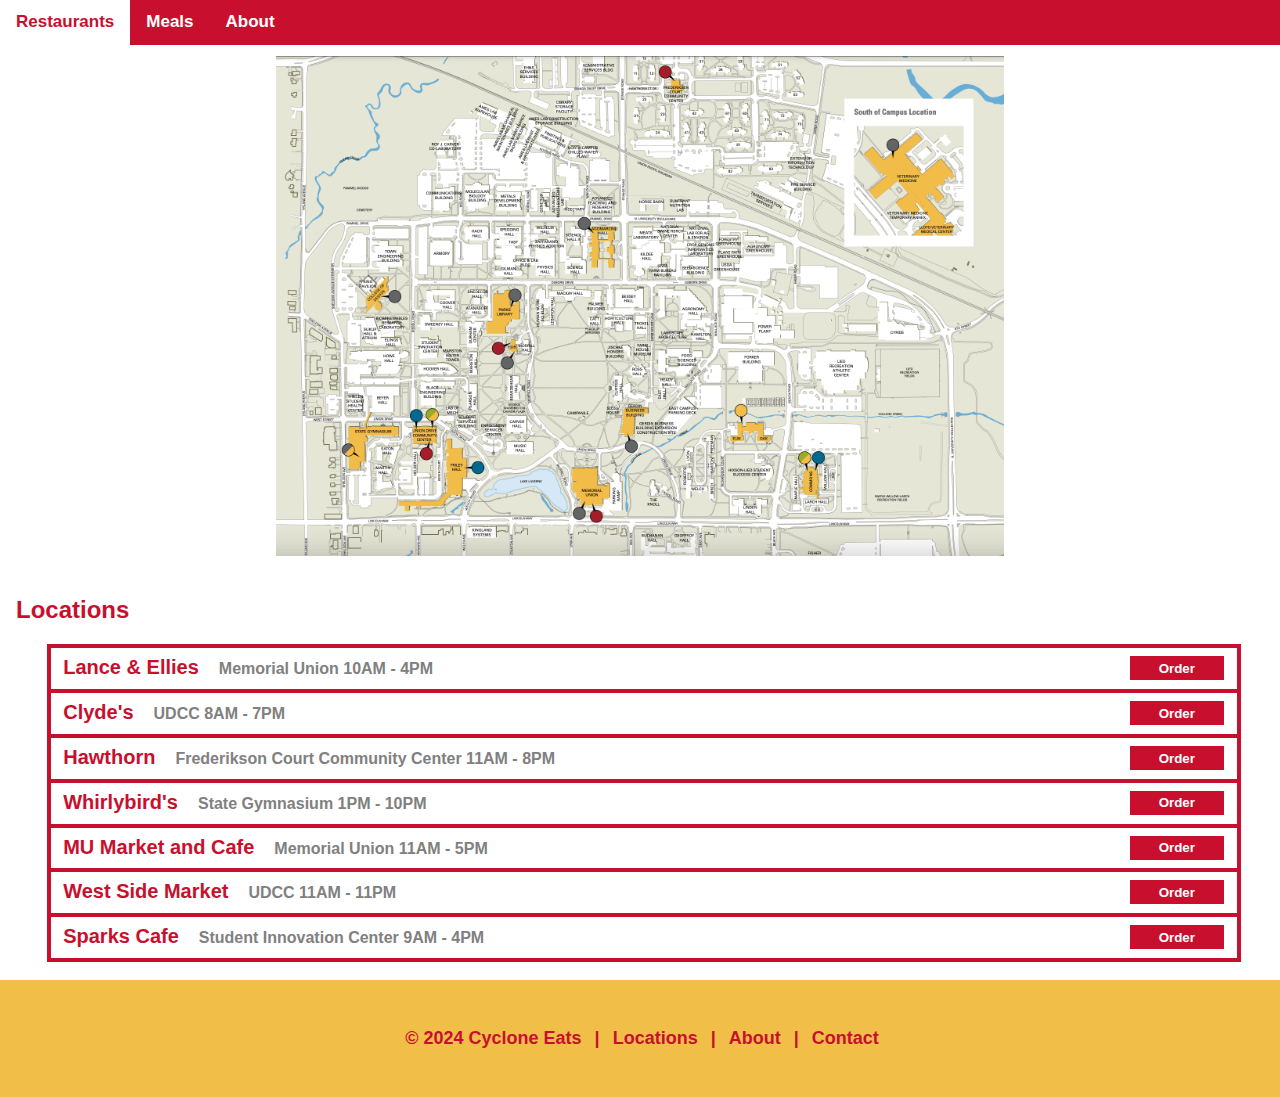
<file: Midterm/index.html>
<!DOCTYPE html>
<html>

<head>
  <meta charset="utf-8">
  <meta name="viewport" content="width=device-width, initial-scale=1">
  <meta name="description" content="">
  <meta name="author" content="Bryce Rega & Gavin Patel">

  <link rel="stylesheet" href="./styles/standard.css">

  <title>Cyclone Eats</title>

  <style>

  </style>

</head>

<body>

  <body>

    <div class="navbar cardinal-bg">
      <a href="index.html">Restaurants</a>
      <a href="meals.html">Meals</a>
      <a href="about.html">About</a>
    </div>

    <div class="main">

      <div class="imageBlock">
        <img src="./myotherimages/CampusMap.png" alt="Campus Map">
      </div>

      <h2>Locations</h2>

      <ul class="verticalList cardinal-bg" id="locations">
      </ul>

    </div>

    <div class="footer gold-bg">

      <ul class="footerButtons">
        <li> &#169 2024 Cyclone Eats </li>
        <li>|</li>
        <li><a href="index.html">Locations</a></li>
        <li>|</li>
        <li><a href="about.html">About</a></li>
        <li>|</li>
        <li><a href="mailto:gpatel@iastate.edu">Contact</a></li>
      </ul>

    </div>

    <script src="./index.js"></script>
    <script src="./loadJson.js"></script>

  </body>

</html>

</body>

</html>
</file>
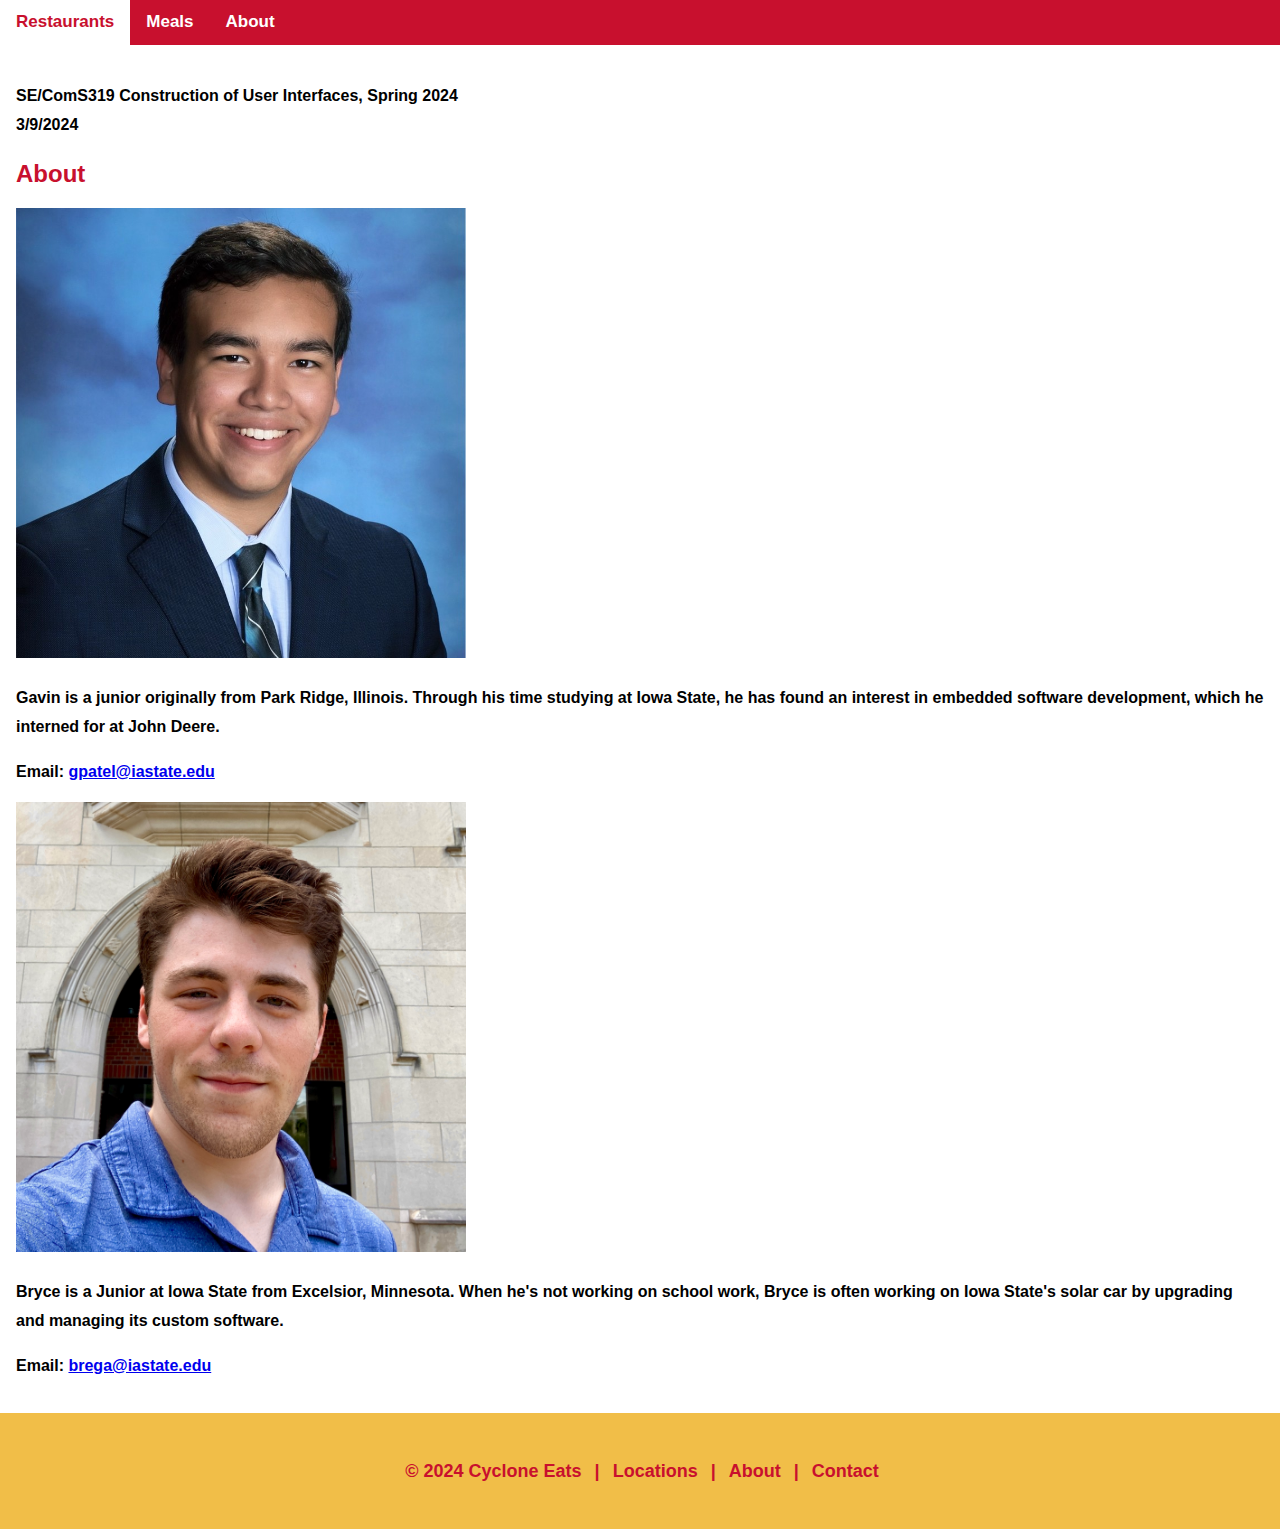
<file: Midterm/about.html>
<!DOCTYPE html>
<html>

<head>
  <meta charset="utf-8">
  <meta name="viewport" content="width=device-width, initial-scale=1">
  <meta name="description" content="">
  <meta name="author" content="Bryce Rega & Gavin Patel">

  <link rel="stylesheet" href="./styles/standard.css">

  <title>Cyclone Eats</title>

  <style>

  </style>

</head>

<body>

  <body>

    <div class="navbar cardinal-bg">
      <a href="index.html">Restaurants</a>
      <a href="meals.html">Meals</a>
      <a href="about.html">About</a>
    </div>

    <div class="main">

      <div class="imageBlock">
      </div>

      <p>SE/ComS319 Construction of User Interfaces, Spring 2024<br>
        3/9/2024</p>
      <h2>About</h2>

      <img src="./myotherimages/GavinPatel.jpeg" alt="Gavin Patel" height="450">
      <p>Gavin is a junior originally from Park Ridge,
        Illinois. Through his time studying at Iowa State, he has found an interest in embedded software
        development, which he interned for at John Deere.</p>
      <p><strong>Email: </strong><a href="mailto:gpatel@iastate.edu">gpatel@iastate.edu</a></p>

      <img src="./myotherimages/BryceRega.jpg" alt="Bryce Rega" height="450">
      <p>Bryce is a Junior at Iowa State from Excelsior, Minnesota. When he's not working on school
        work, Bryce is often working on Iowa State's solar car by upgrading and managing its custom software.</p>
      <p><strong>Email: </strong><a href="mailto:brega@iastate.edu">brega@iastate.edu</a></p>
    </div>

    <div class="footer gold-bg">

      <ul class="footerButtons">
        <li> &#169 2024 Cyclone Eats </li>
        <li>|</li>
        <li><a href="index.html">Locations</a></li>
        <li>|</li>
        <li><a href="about.html">About</a></li>
        <li>|</li>
        <li><a href="mailto:gpatel@iastate.edu">Contact</a></li>
      </ul>

    </div>

  </body>

</html>

</body>

</html>
</file>
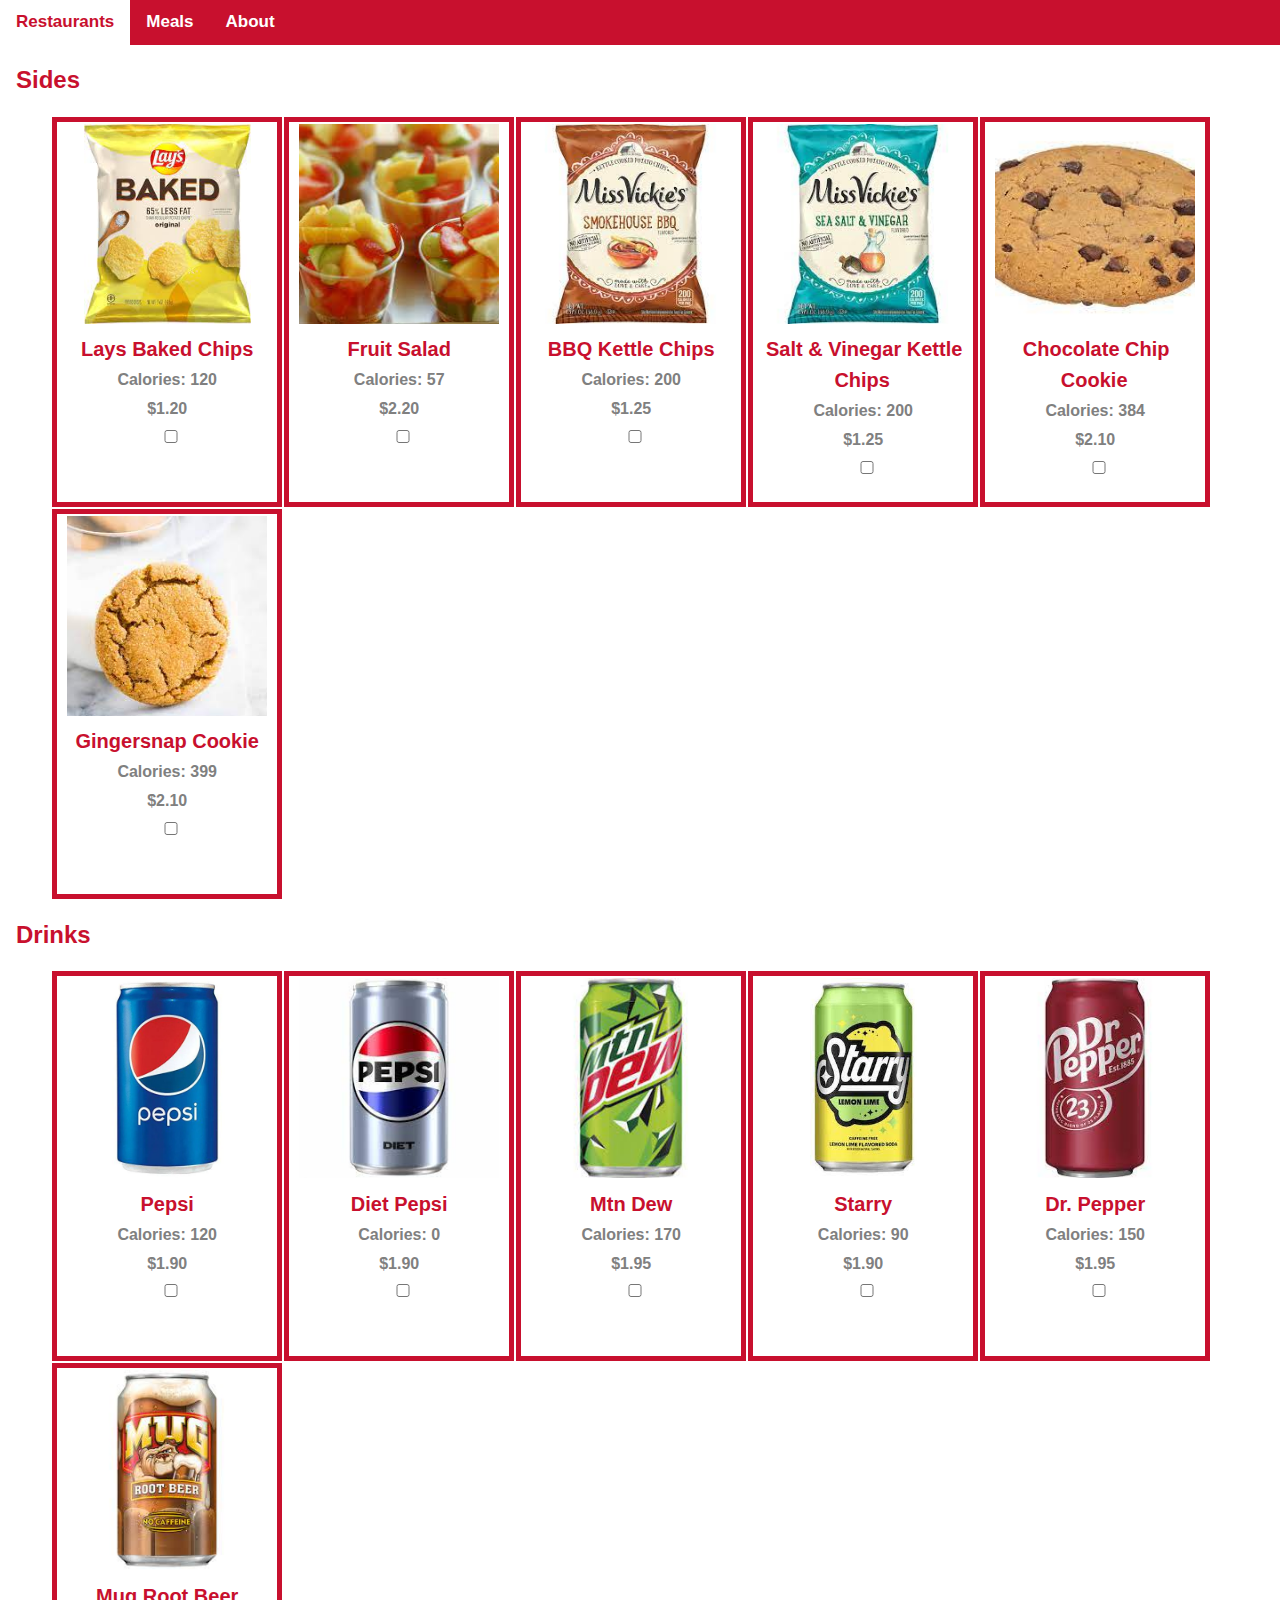
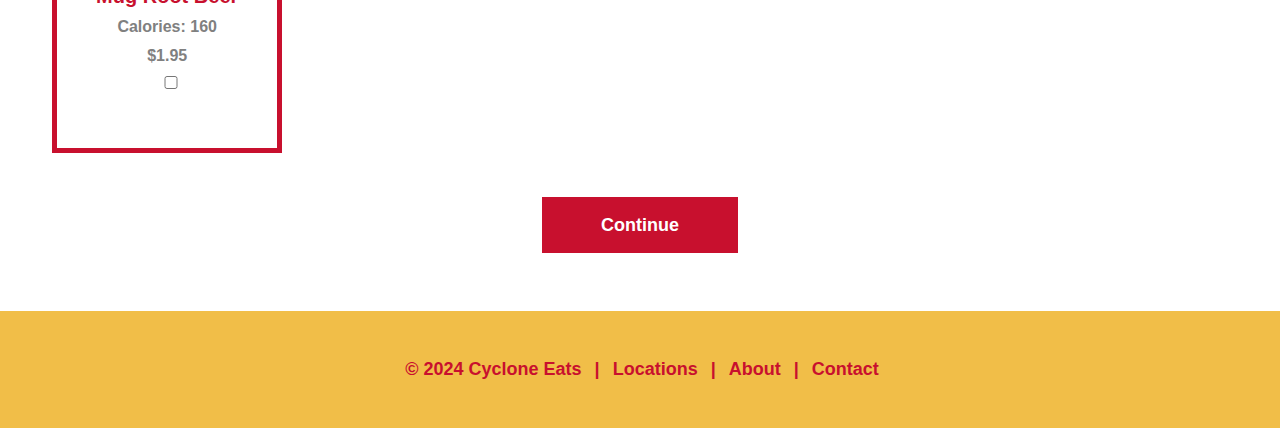
<file: Midterm/customize.html>
<!DOCTYPE html>
<html>

<head>
  <meta charset="utf-8">
  <meta name="viewport" content="width=device-width, initial-scale=1">
  <meta name="description" content="">
  <meta name="author" content="Bryce Rega & Gavin Patel">

  <link rel="stylesheet" href="./styles/standard.css">

  <title>Cyclone Eats</title>

  <style>
    #endOrder {
      text-align: center;
      padding: 20px;
      margin: 20px;
      text-decoration: none;
    }

    a {
      text-decoration: none;
    }

    .majorButton {
      margin: 0px 20px;
    }
  </style>

</head>

<body>

  <body>

    <div class="navbar cardinal-bg">
      <a href="index.html">Restaurants</a>
      <a href="meals.html">Meals</a>
      <a href="about.html">About</a>
    </div>

    <div class="main">

      <h2>Sides</h2>

      <ul class="horizontalList" id="sides">
      </ul>

      <h2>Drinks</h2>

      <ul class="horizontalList" id="drinks">
      </ul>

      <div id="endOrder">
      </div>

    </div>

    <div class="footer gold-bg">

      <ul class="footerButtons">
        <li> &#169 2024 Cyclone Eats </li>
        <li>|</li>
        <li><a href="index.html">Locations</a></li>
        <li>|</li>
        <li><a href="about.html">About</a></li>
        <li>|</li>
        <li><a href="mailto:gpatel@iastate.edu">Contact</a></li>
      </ul>

    </div>

    <script src="./customizations.js"></script>
    <script src="./loadJson.js"></script>

  </body>

</html>

</body>

</html>
</file>
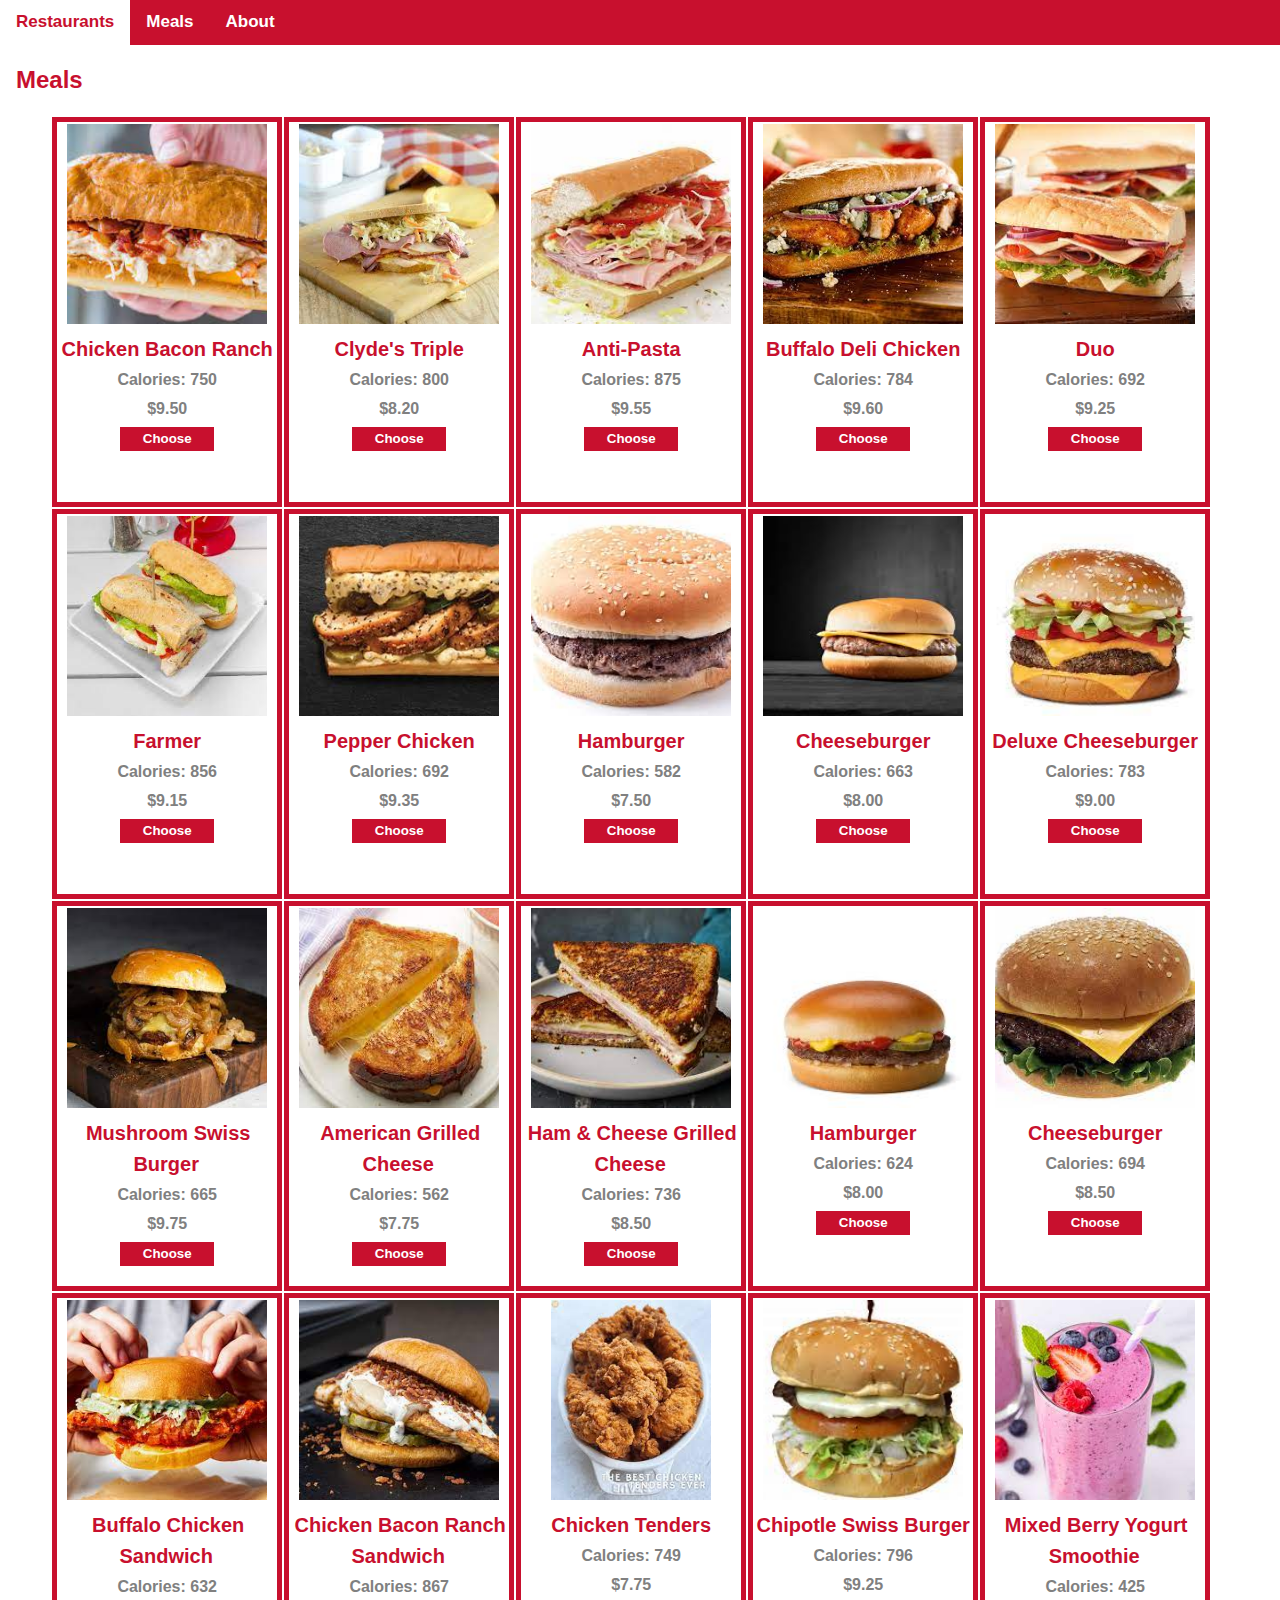
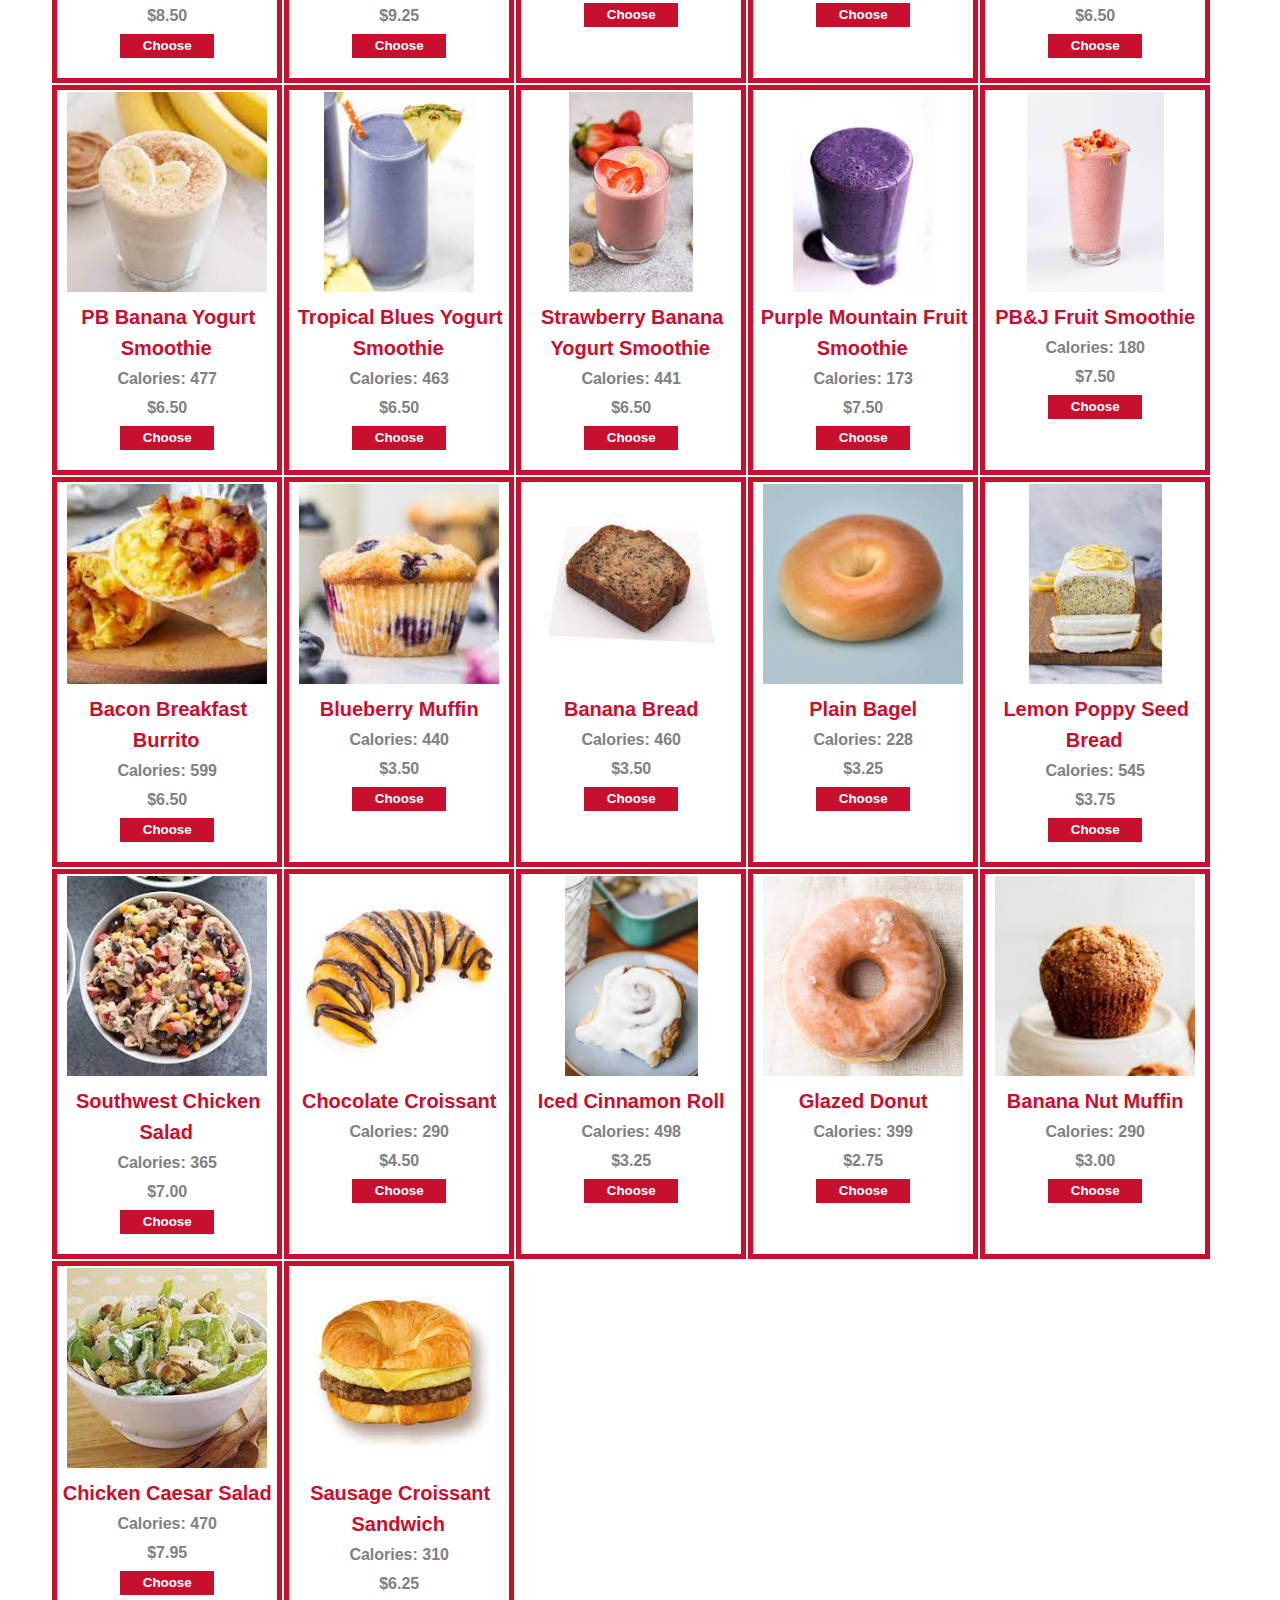
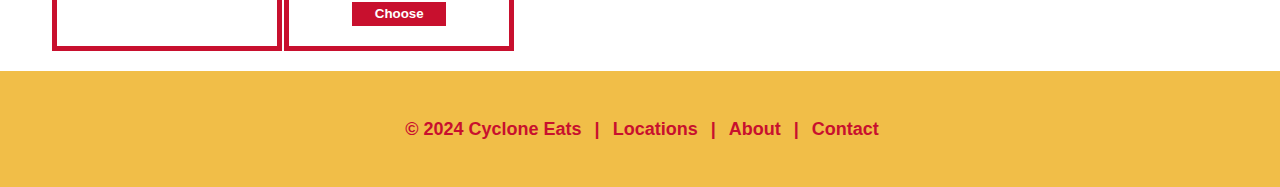
<file: Midterm/meals.html>
<!DOCTYPE html>
<html>

<head>
  <meta charset="utf-8">
  <meta name="viewport" content="width=device-width, initial-scale=1">
  <meta name="description" content="">
  <meta name="author" content="Bryce Rega & Gavin Patel">

  <link rel="stylesheet" href="./styles/standard.css">

  <title>Cyclone Eats</title>

  <style>

  </style>

</head>

<body>

  <body>

    <div class="navbar cardinal-bg">
      <a href="index.html">Restaurants</a>
      <a href="meals.html">Meals</a>
      <a href="about.html">About</a>
    </div>

    <div class="main">

      <h2>Meals</h2>

      <ul class="horizontalList" id="meals">
      </ul>

    </div>

    <div class="footer gold-bg">

      <ul class="footerButtons">
        <li> &#169 2024 Cyclone Eats </li>
        <li>|</li>
        <li><a href="index.html">Locations</a></li>
        <li>|</li>
        <li><a href="about.html">About</a></li>
        <li>|</li>
        <li><a href="mailto:gpatel@iastate.edu">Contact</a></li>
      </ul>

    </div>

    <script src="./meals.js"></script>
    <script src="./loadJson.js"></script>

  </body>

</html>

</body>

</html>
</file>
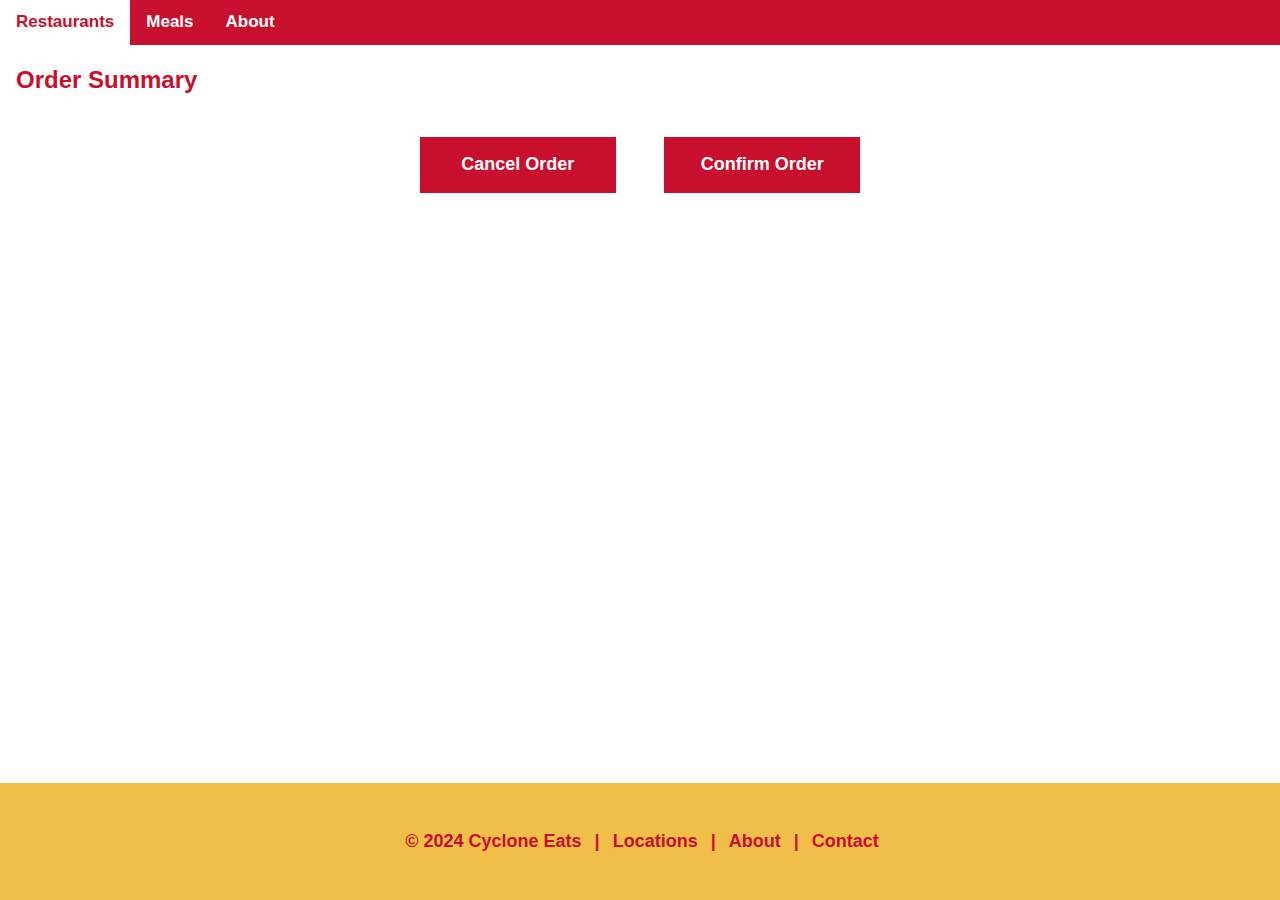
<file: Midterm/order.html>
<!DOCTYPE html>
<html>

<head>
  <meta charset="utf-8">
  <meta name="viewport" content="width=device-width, initial-scale=1">
  <meta name="description" content="">
  <meta name="author" content="Bryce Rega & Gavin Patel">

  <link rel="stylesheet" href="./styles/standard.css">

  <title>Cyclone Eats</title>

  <style>
    #endOrder {
      text-align: center;
      padding: 20px;
      margin: 20px;
      text-decoration: none;
    }

    a {
      text-decoration: none;
    }

    .majorButton {
      margin: 0px 20px;
    }
  </style>

</head>

<body>

  <body>

    <div class="navbar cardinal-bg">
      <a href="index.html">Restaurants</a>
      <a href="meals.html">Meals</a>
      <a href="about.html">About</a>
    </div>

    <div class="main">

      <h2>Order Summary</h2>

      <ul id="summary">
      </ul>

      <h2 id="total"></h2>

      <div id="endOrder">
        <a href="index.html">
          <button class="majorButton">Cancel Order</button>
        </a>
        <button class="majorButton">Confirm Order</button>
      </div>

    </div>

    <div class="footer gold-bg">

      <ul class="footerButtons">
        <li> &#169 2024 Cyclone Eats </li>
        <li>|</li>
        <li><a href="index.html">Locations</a></li>
        <li>|</li>
        <li><a href="about.html">About</a></li>
        <li>|</li>
        <li><a href="mailto:gpatel@iastate.edu">Contact</a></li>
      </ul>

    </div>

    <script src="./order.js"></script>
    <script src="./loadJson.js"></script>

  </body>

</html>

</body>

</html>
</file>
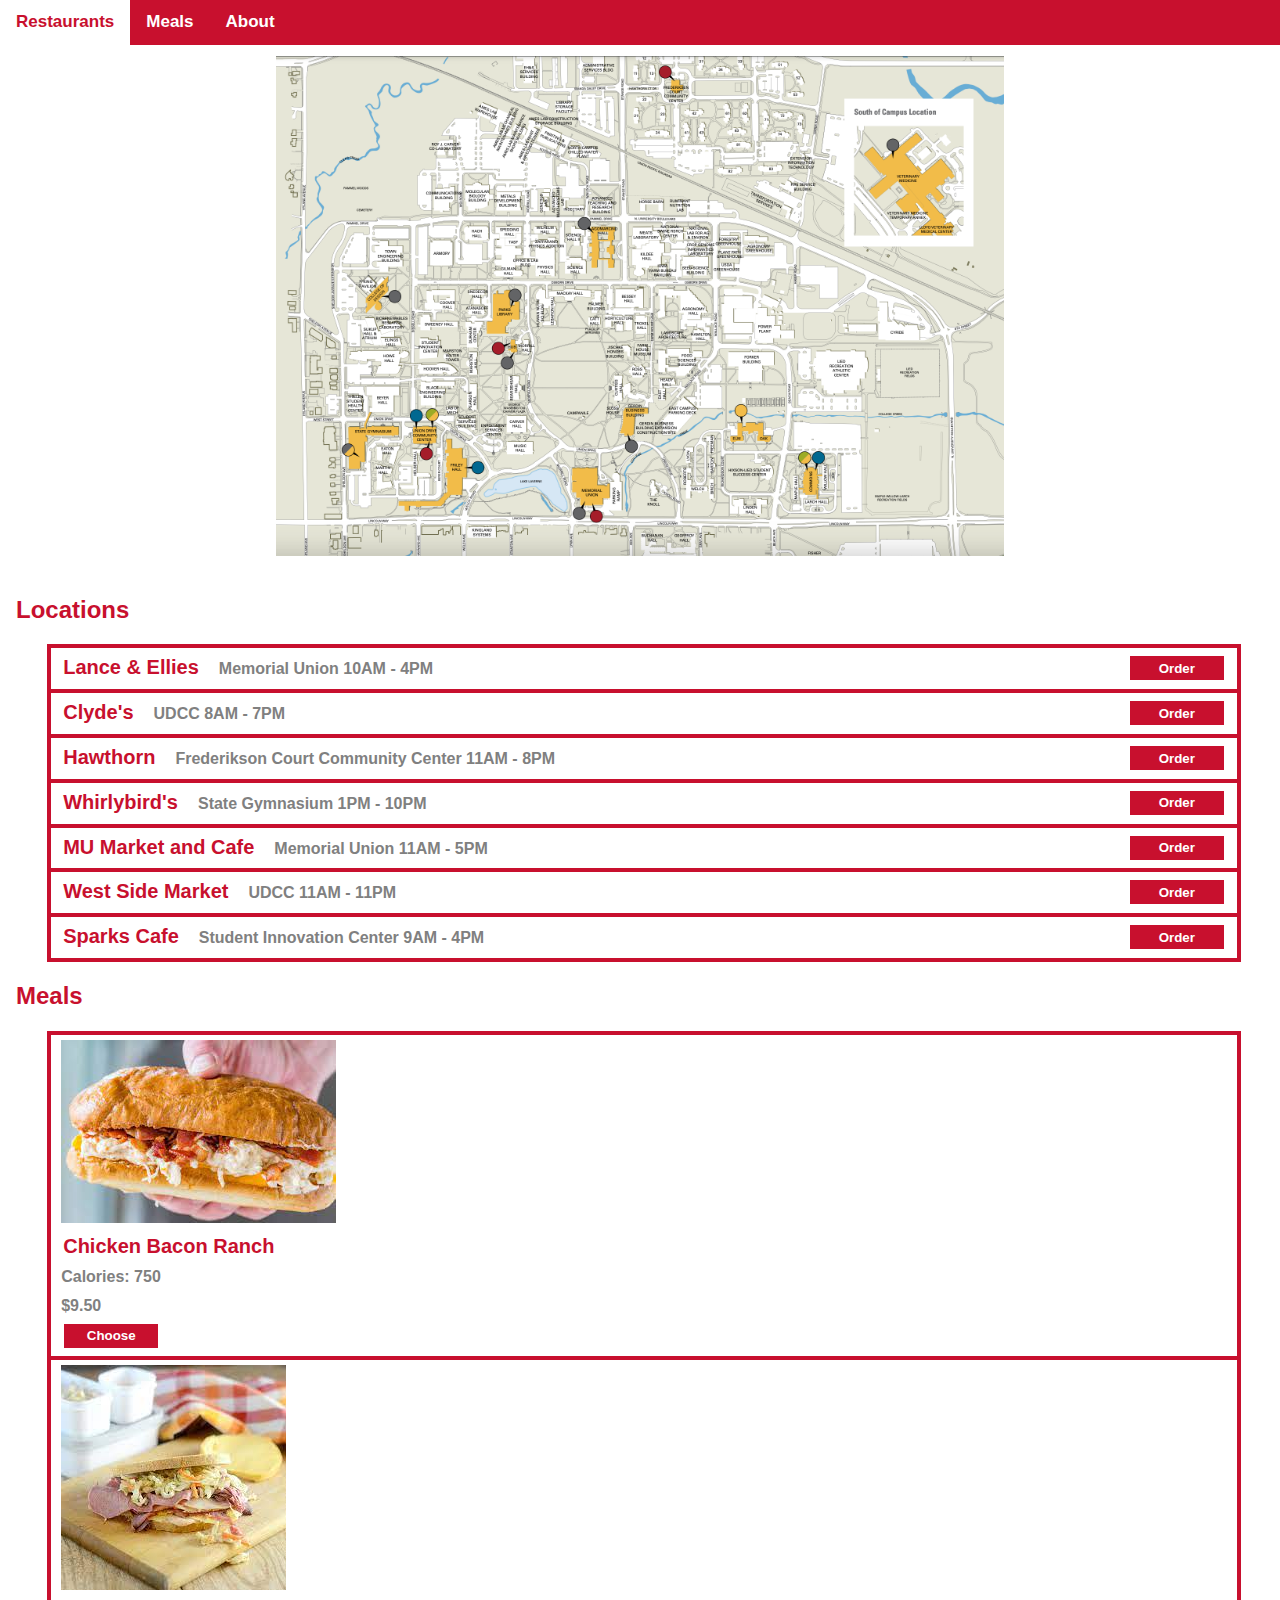
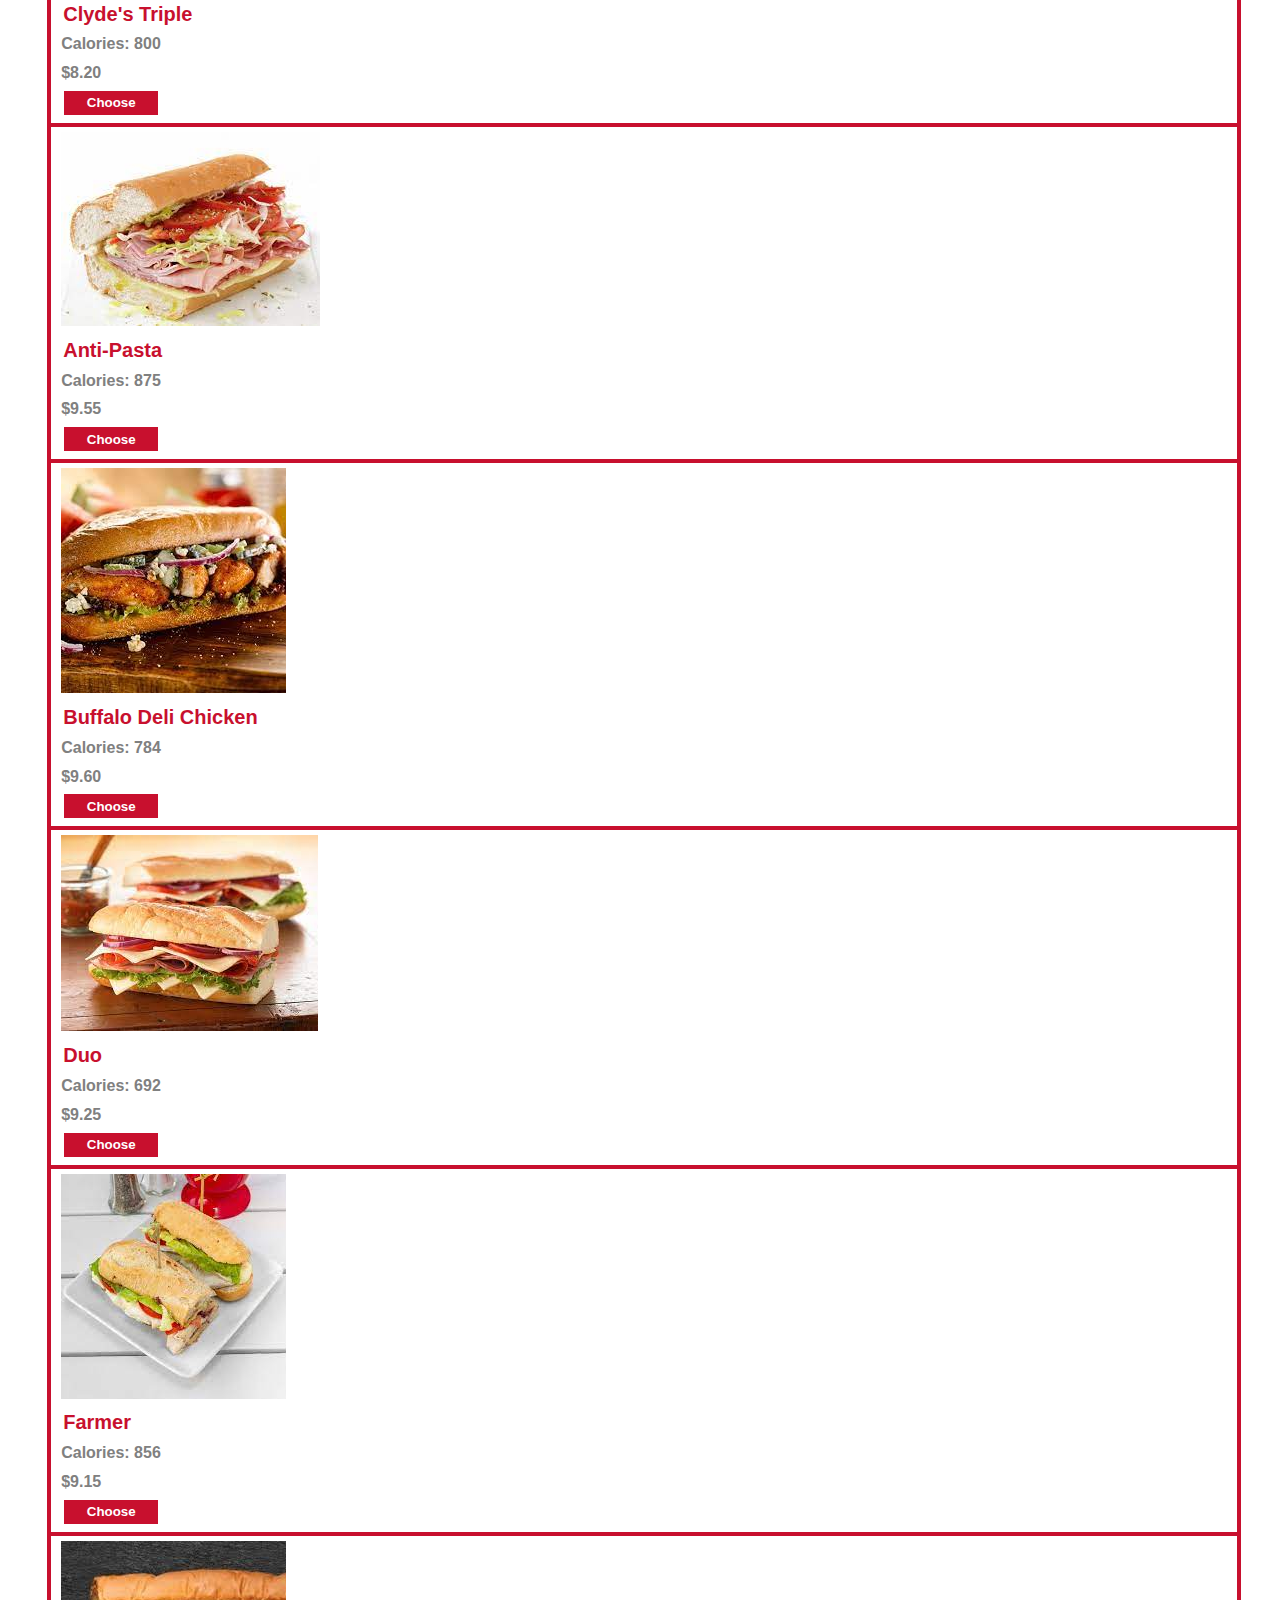
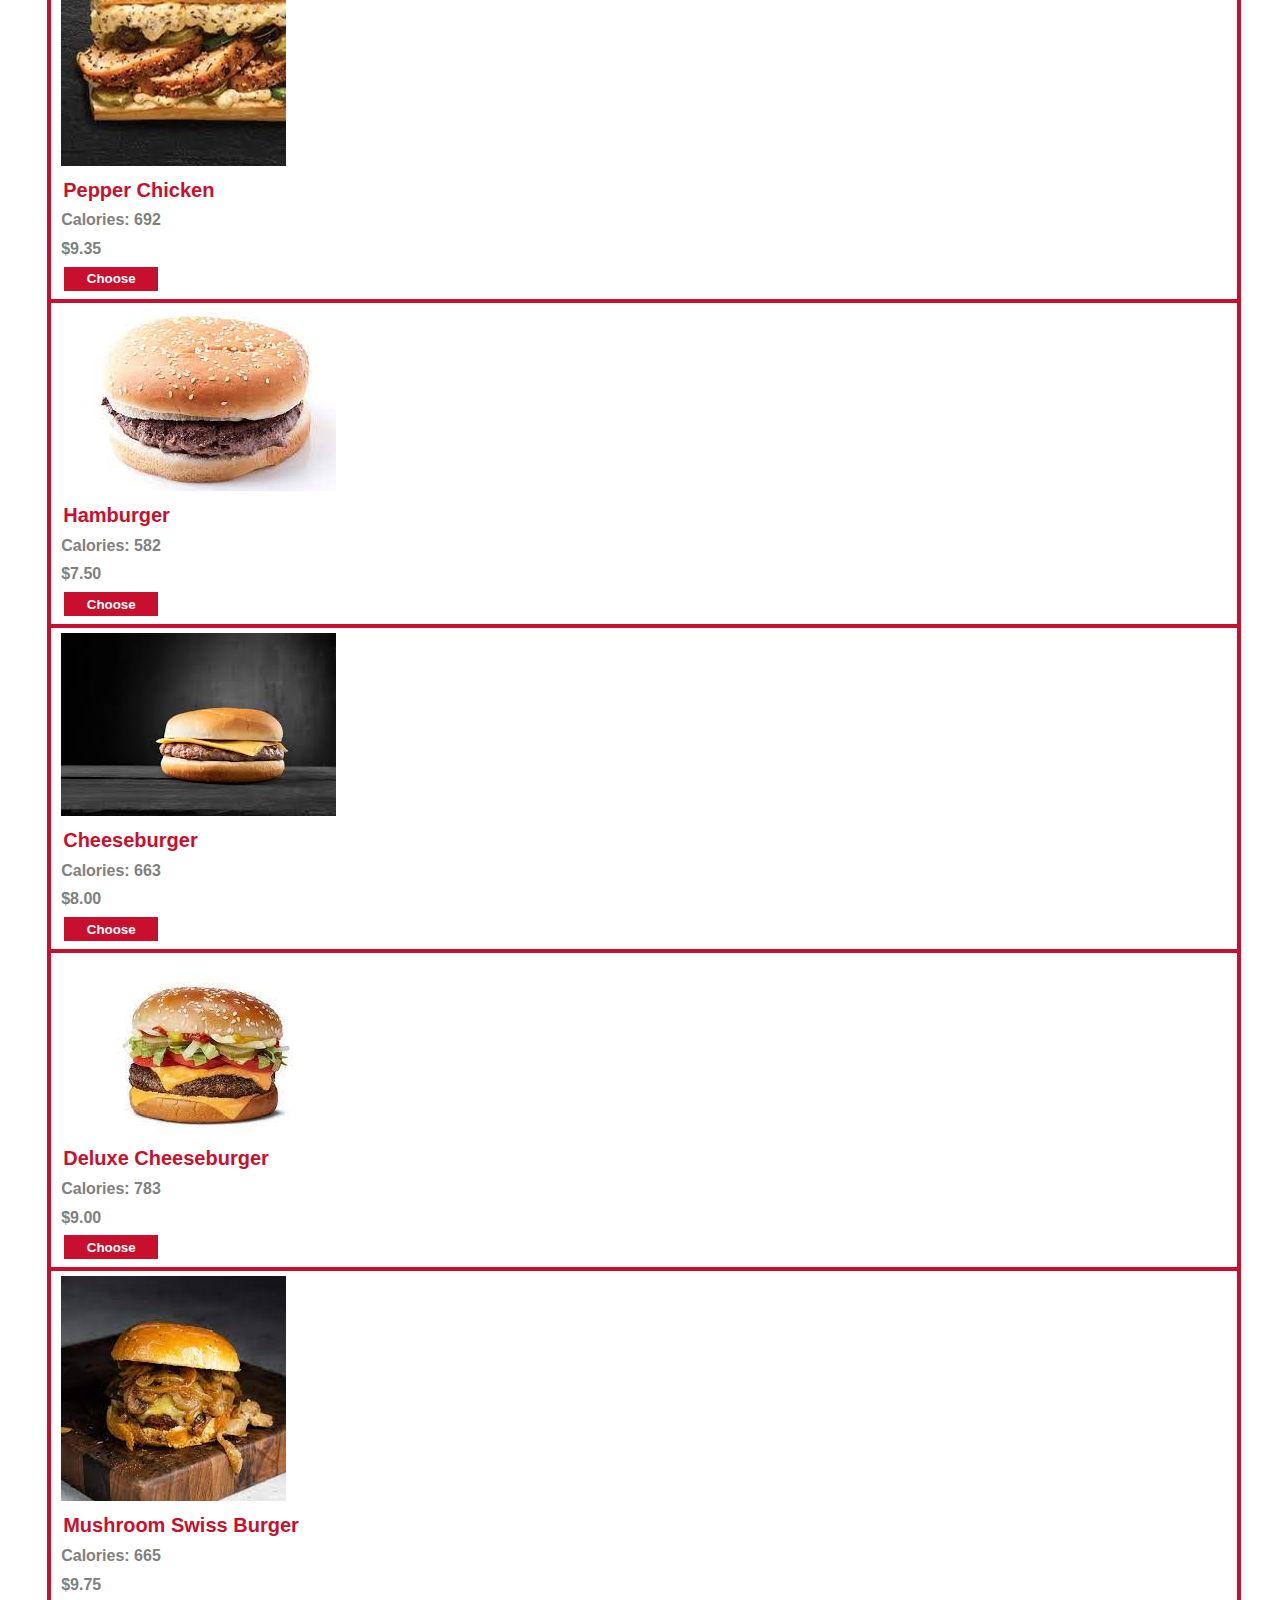
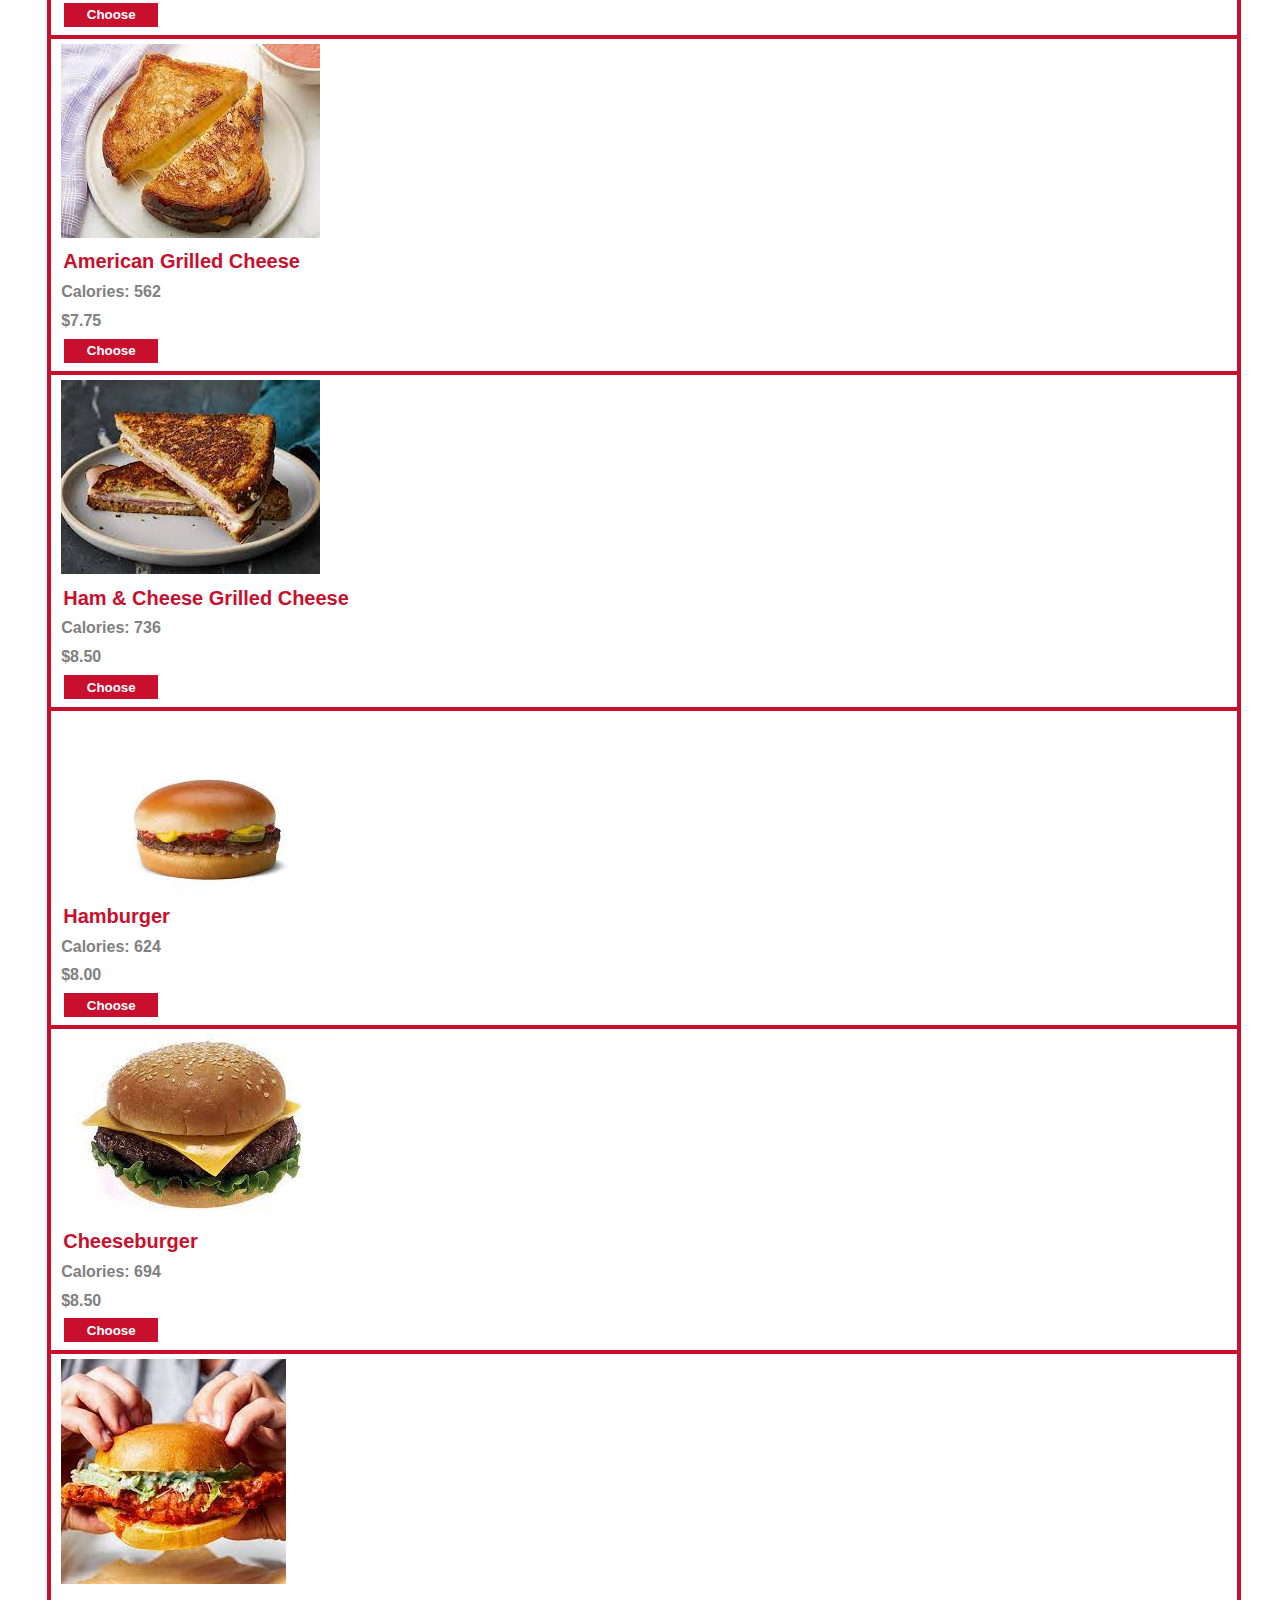
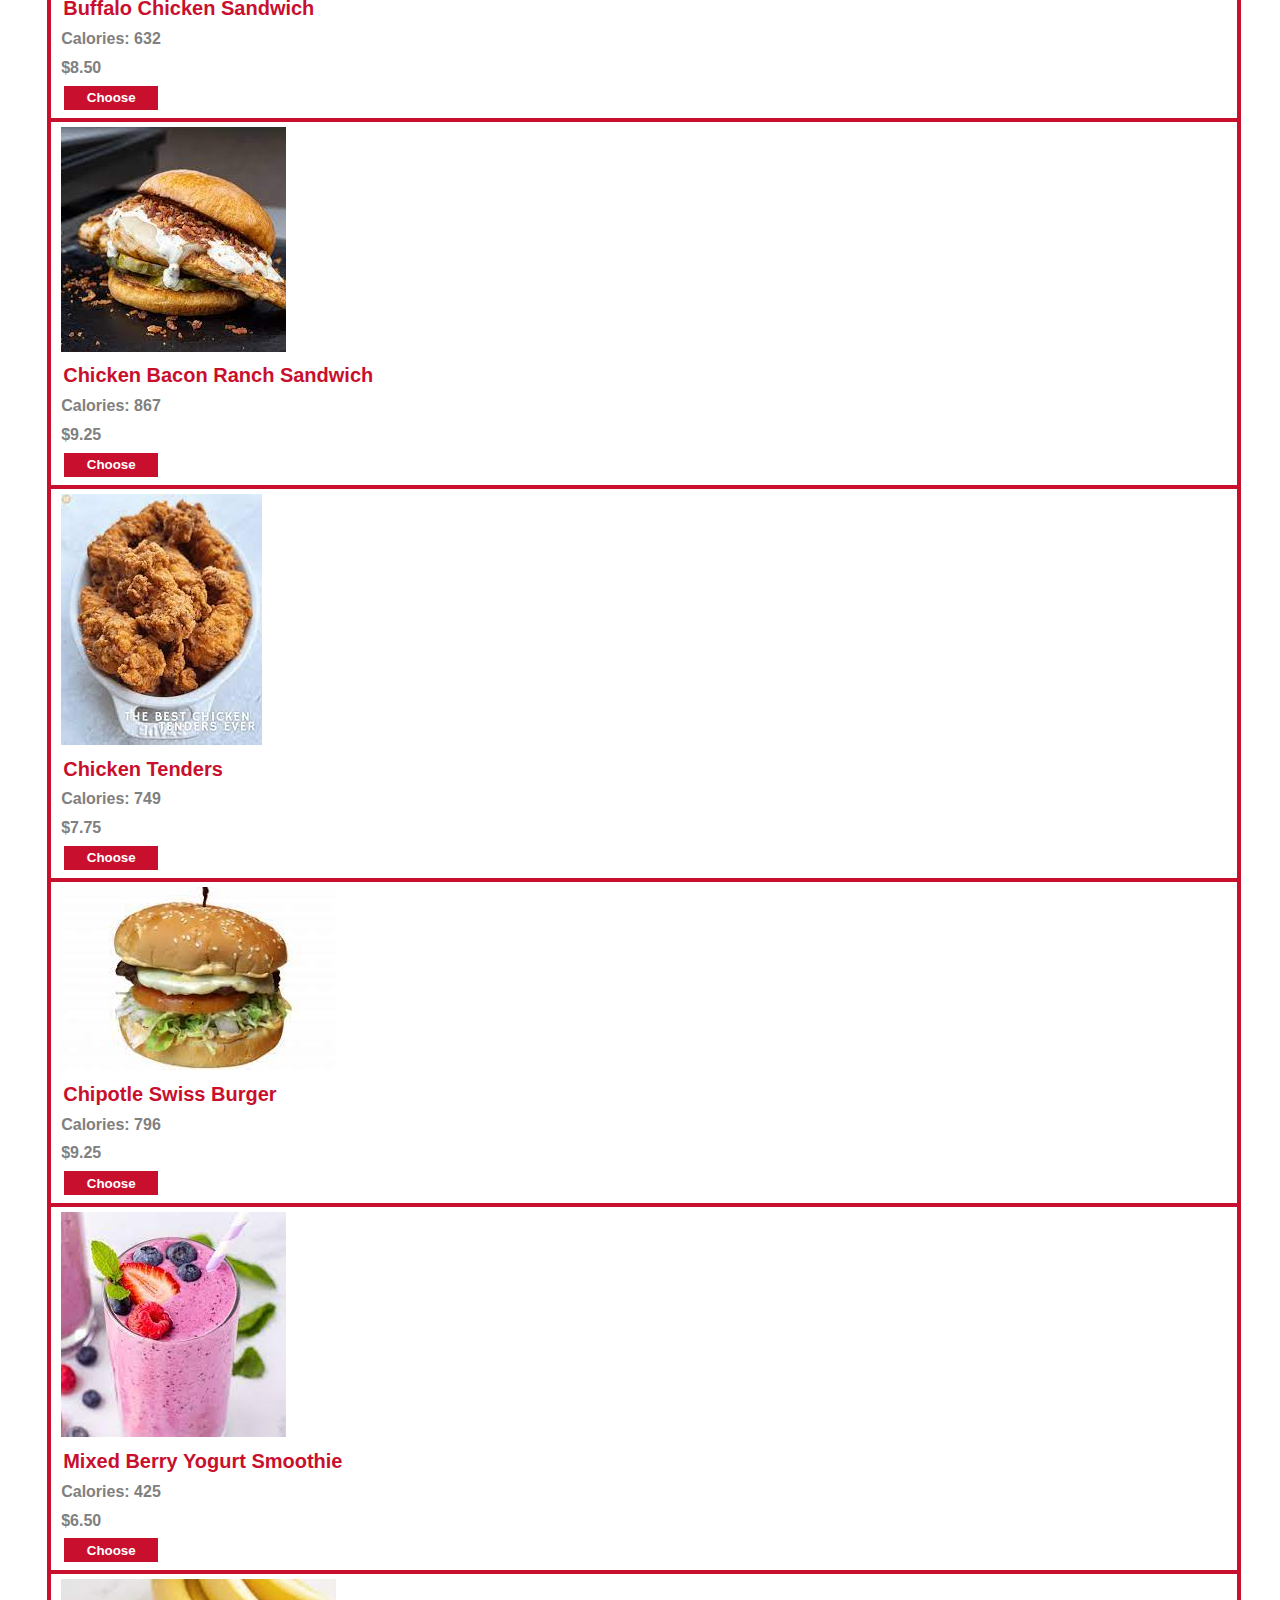
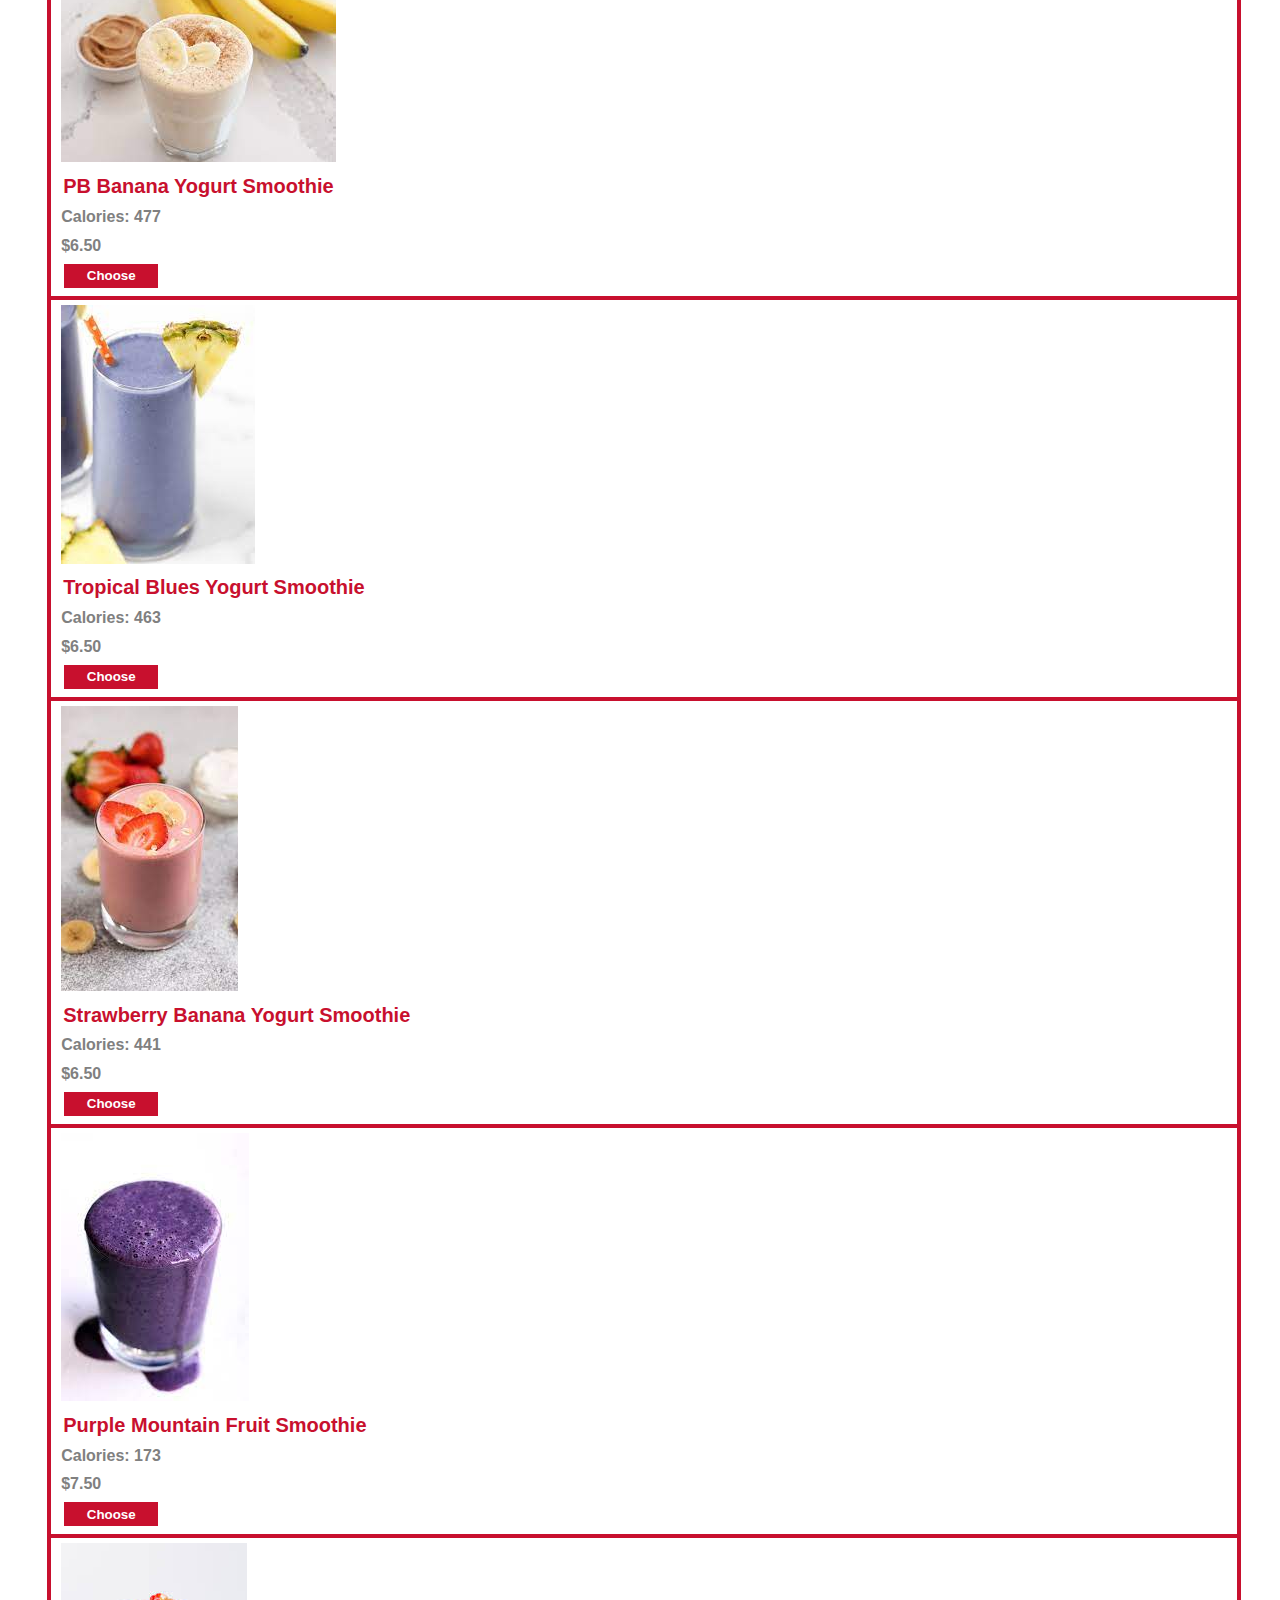
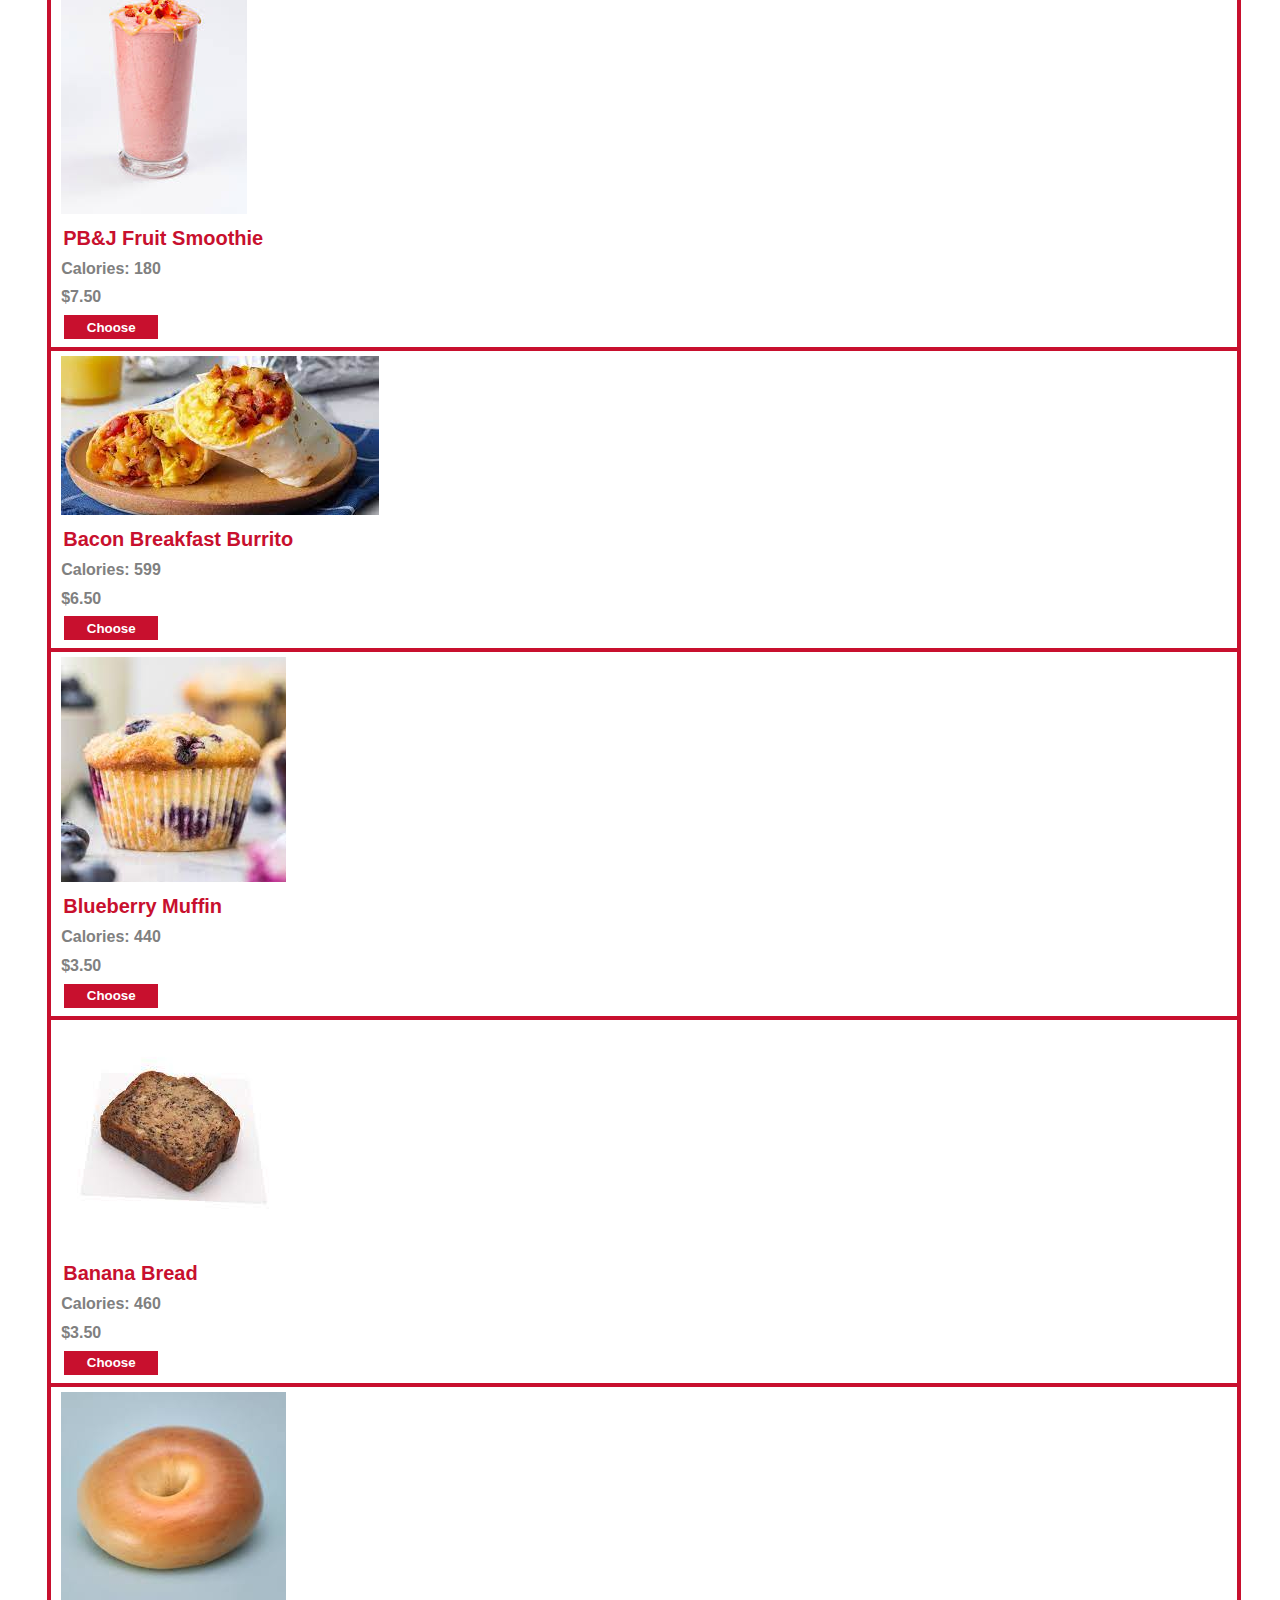
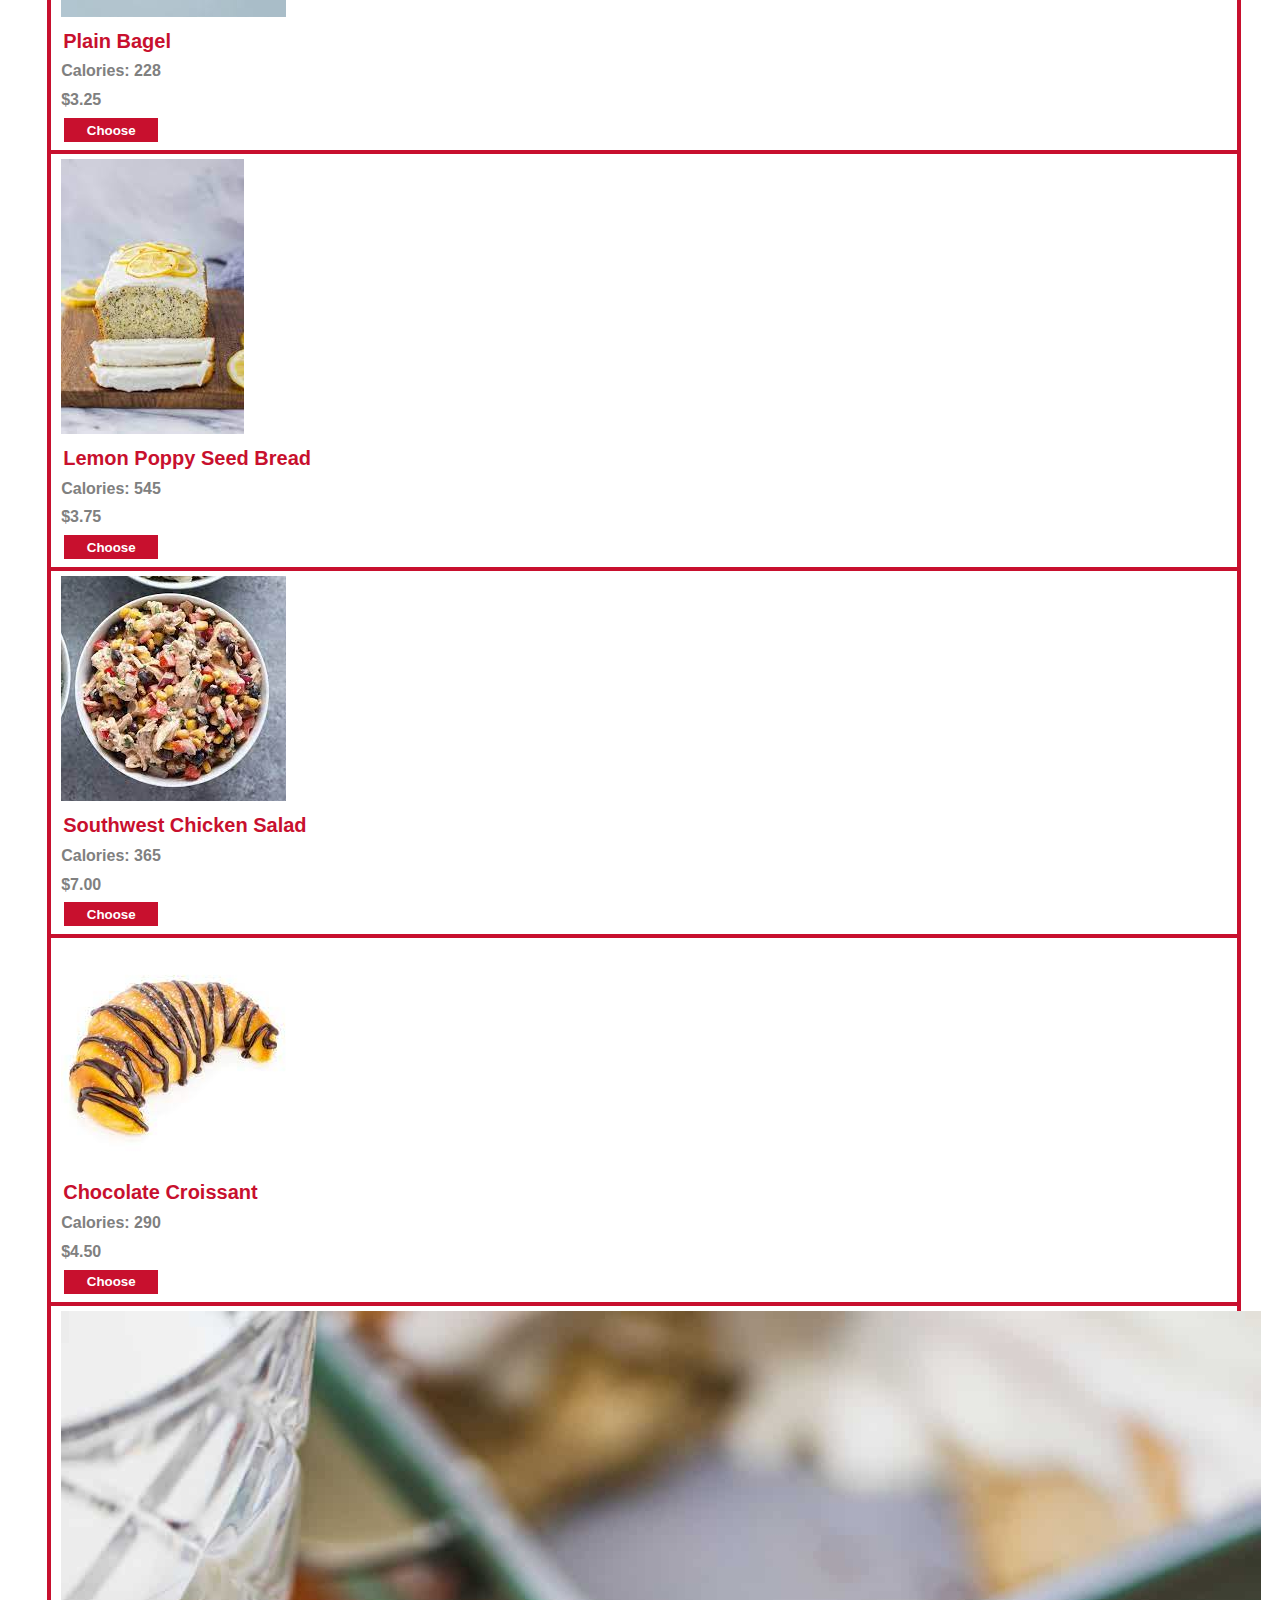
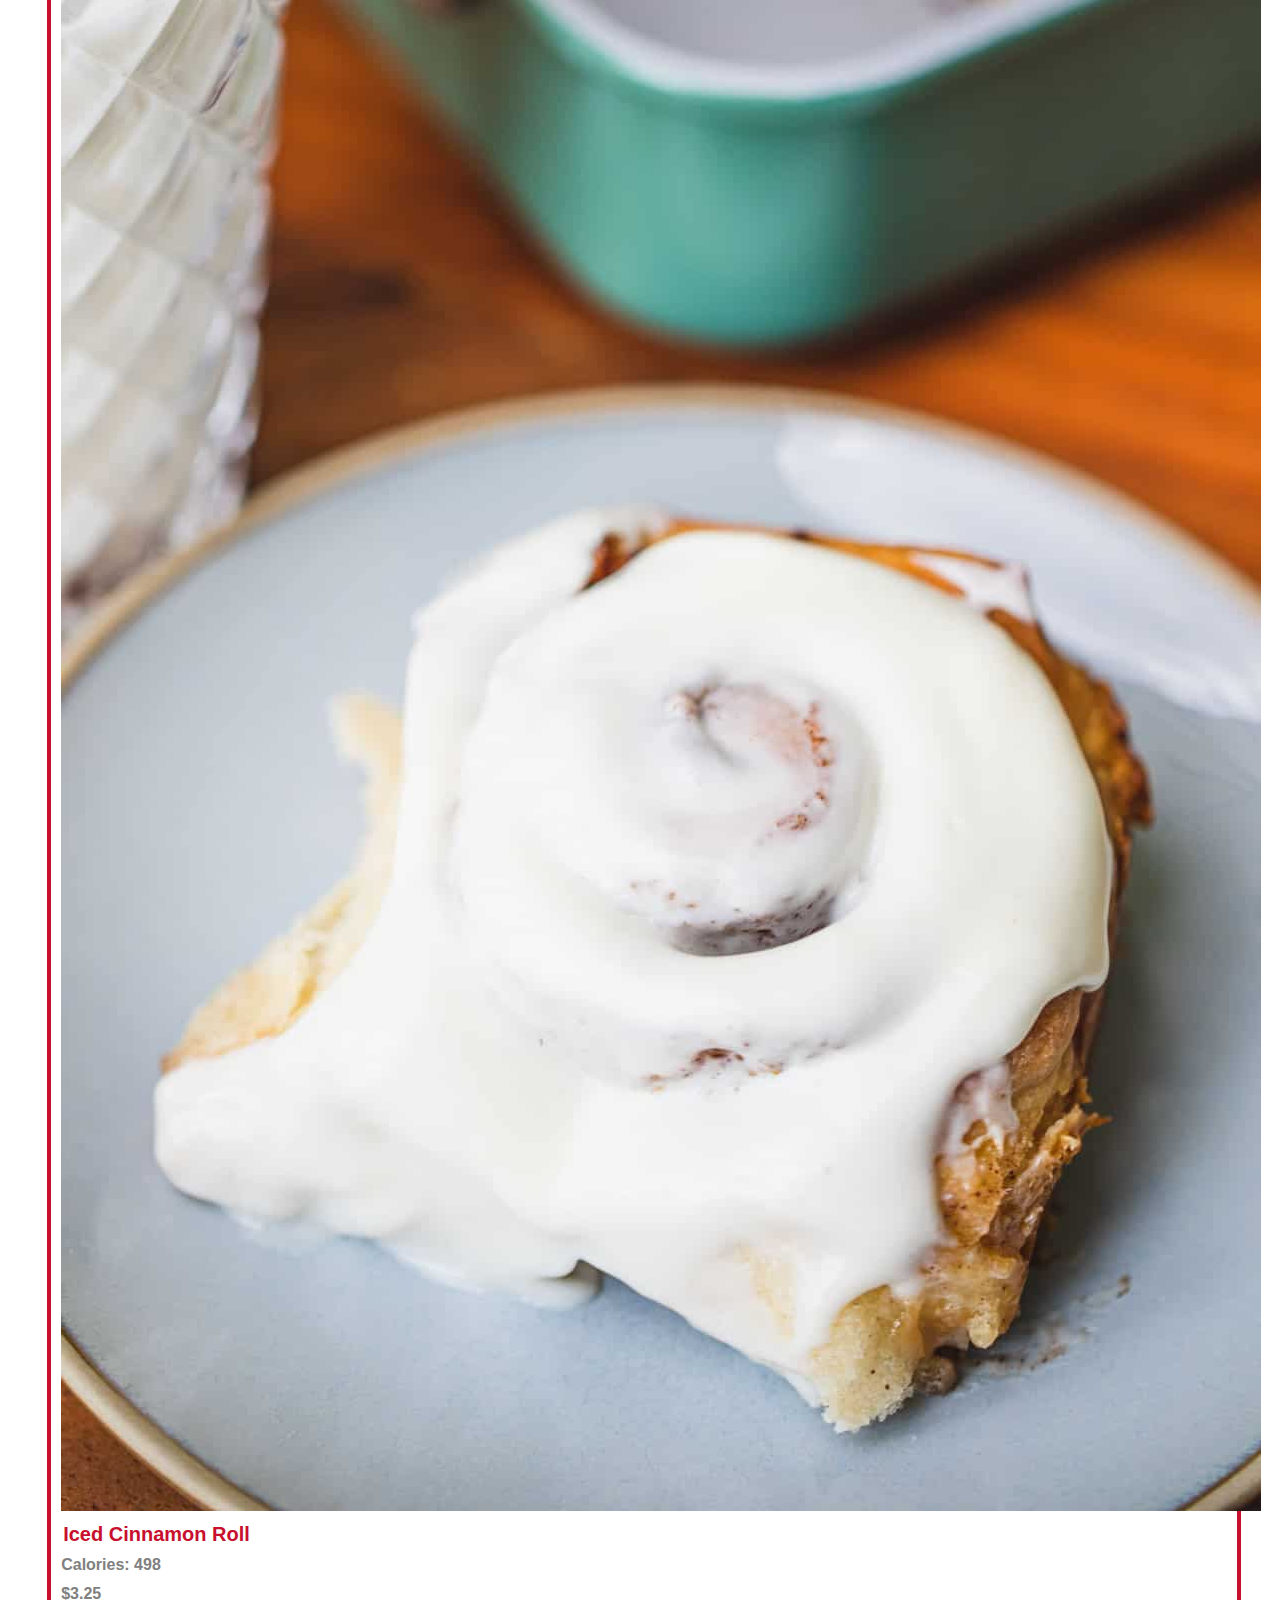
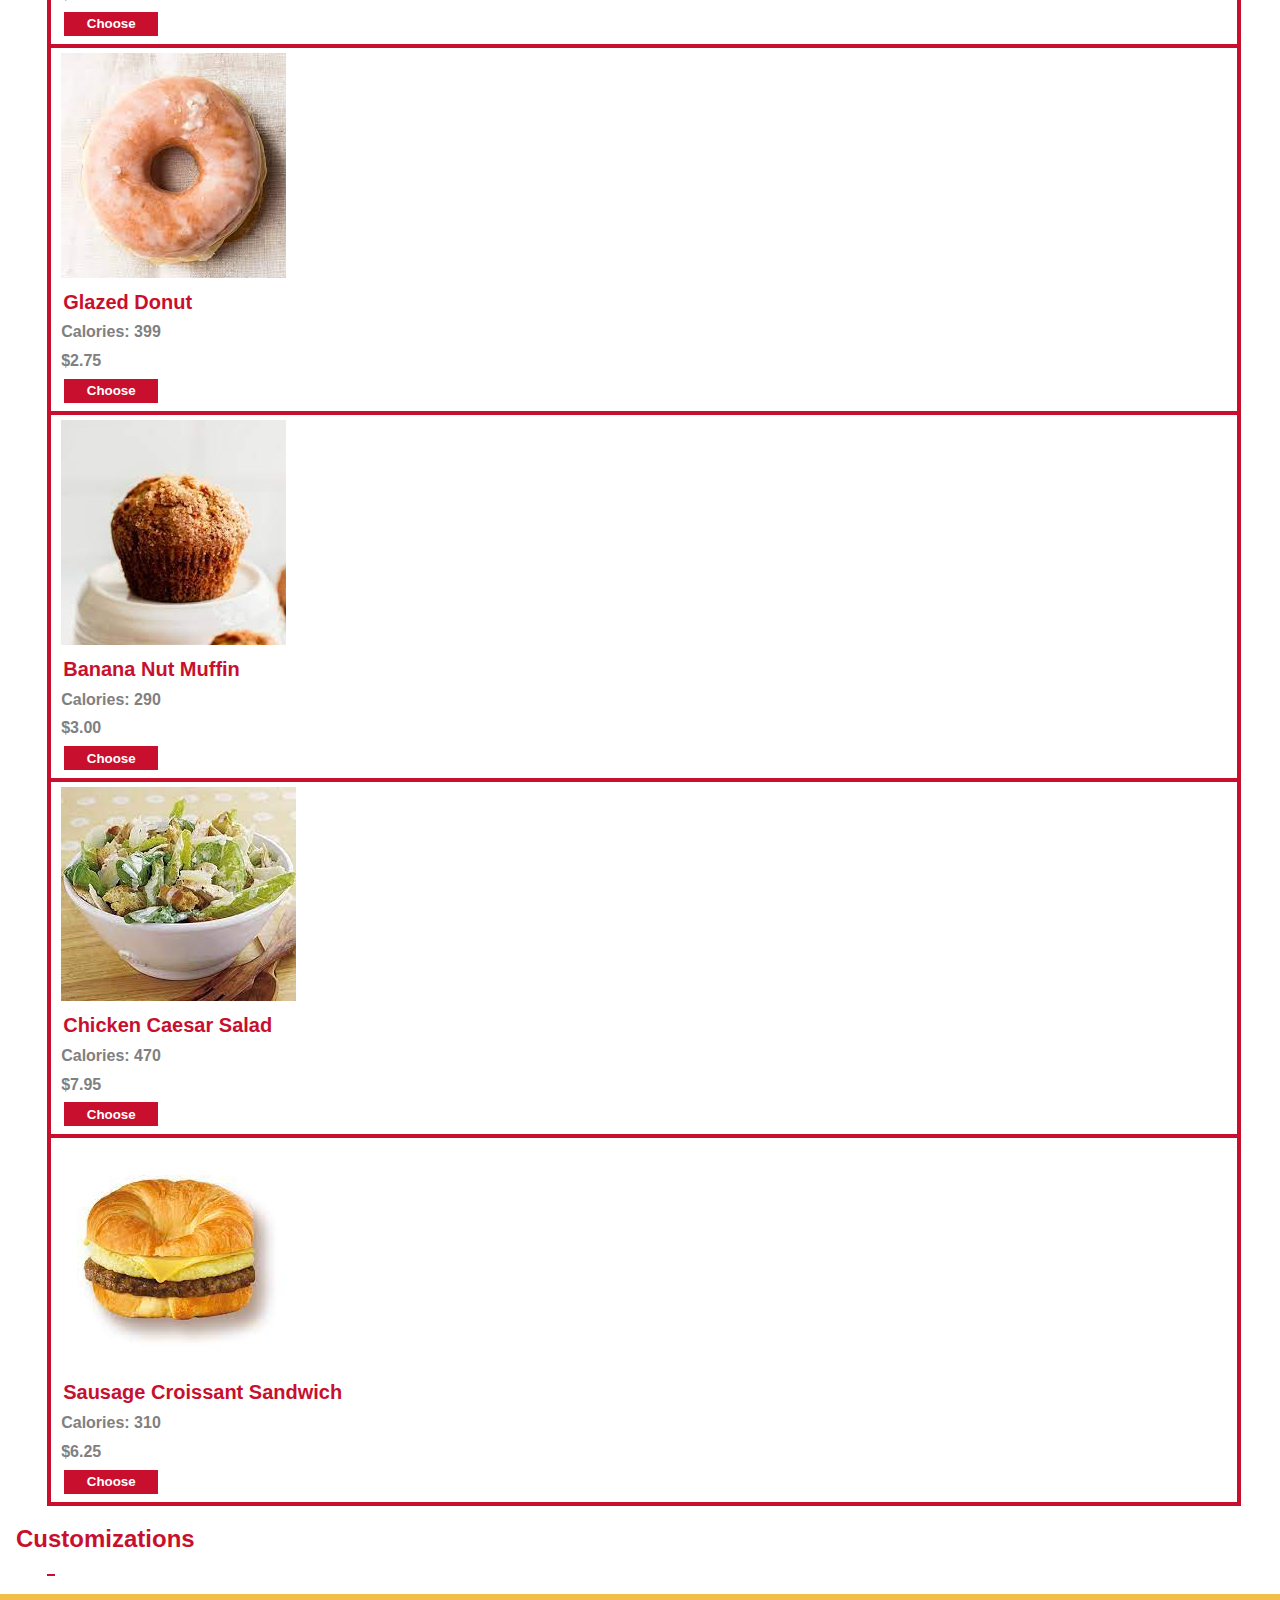
<file: Midterm/template.html>
<!DOCTYPE html>
<html>

<head>
  <meta charset="utf-8">
  <meta name="viewport" content="width=device-width, initial-scale=1">
  <meta name="description" content="">
  <meta name="author" content="Bryce Rega & Gavin Patel">

  <link rel="stylesheet" href="./styles/standard.css">

  <title>Cyclone Eats</title>

  <style>

  </style>

</head>

<body>

  <body>

    <div class="navbar cardinal-bg">
      <a href="index.html">Restaurants</a>
      <a href="meals.html">Meals</a>
      <a href="about.html">About</a>
    </div>

    <div class="main">

      <div class="imageBlock">
        <img src="CampusMap.png" alt="Campus Map">
      </div>

      <h2>Locations</h2>

      <ul class="verticalList cardinal-bg" id="locations">
      </ul>

      <h2>Meals</h2>

      <ul class="verticalList cardinal-bg" id="meals">
      </ul>

      <h2>Customizations</h2>

      <ul class="horizontalList cardinal-bg" id="customizations">
      </ul>

    </div>

    <div class="footer gold-bg">

      <ul class="footerButtons">
        <li> &#169 2024 Cyclone Eats </li>
        <li>|</li>
        <li><a href="index.html">Locations</a></li>
        <li>|</li>
        <li><a href="about.html">About</a></li>
        <li>|</li>
        <li><a href="mailto:gpatel@iastate.edu">Contact</a></li>
      </ul>

    </div>

    <script src="./index.js"></script>
    <script src="./meals.js"></script>
    <script src="./customizations.js"></script>
    <script src="./loadJson.js"></script>

  </body>

</html>

</body>

</html>
</file>
<file: Midterm/styles/standard.css>
body {
  /* Sizing */
  height: 100vh;
  margin: 0px;
  padding: 0px;
  margin-top: 0px;

  /* General Text */
  font-family: 'Oswald', 'Ashdon Sans Serif Font', Hevletica, Nimbus Sans, sans-serif;
  text-align: center;
  font-weight: bold;
  line-height: 1.8em;

  /* Ensure correct sapcing-- footer forced to bottom */
  display: flex;
  flex-direction: column;
  justify-content: space-between;
}

/* Navigation Bar */

.navbar {
  overflow: hidden;
  position: fixed;
  top: 0;
  width: 100%;
}

.navbar a {
  float: left;
  display: block;
  color: white;
  text-align: center;
  padding: 8px 16px;
  text-decoration: none;
  font-size: 17px;
}

.navbar a:hover {
  background: white;
  color: #C8102E;
}

/* Footer */

.footer {
  padding: 20px;
  font-size: 18px;
}

.footerButtons {
  color: #C8102E;
  text-align: center;
  list-style: none;
  list-style-position: center;
  width: 100%;
  padding: 2px;
}

.footerButtons li {
  margin: 4px;
  display: inline-block;
}

.footerButtons li a {
  text-decoration: none;
  color: #C8102E;
}

/* General Body */

.main {
  padding: 16px;
  margin-top: 30px;
  text-align: left;
}

.main h1 {
  font-size: 80px;
  text-align: center;
  color: #C8102E;
}

.main h2 {
  color: #C8102E;
}

/* Leading Content */

.imageBlock {
  padding: 10px;
  text-align: center;
}

.imageBlock img {
  max-height: 500px;
  max-width: 100%;
  height: auto;
  width: auto;
}

/* Vertical Lists */

.verticalList {
  padding: 2px 4px;
  width: 95%;
  margin: 2px 2.5%;
  display: flex;
  flex-direction: column;
  justify-content: space-between;
}

.verticalList li {
  display: inline-block;
  background-color: white;
  color: gray;
  padding: 5px 10px;
  margin: 2px 0px;
  display: flex;
  justify-content: space-between;
}

.verticalList li strong {
  margin: 2px;
  color: #C8102E;
  margin-right: 20px;
  font-size: 20px;
}

.verticalList li button {
  border-width: 4px;
  min-height: 30px;
  border-color: #C8102E;
  border: solid;
  font-weight: bold;
  color: white;
  width: 100px;
}

.verticalList li button:hover {
  background-color: white;
  color: #C8102E;
}

/* Horizontal Lists */

.horizontalList {
  padding: 1px 4px;
  margin: 2px 2.5%;
  overflow: auto;
  width: fit-content;
  max-width: max-content;
  min-width: min-content;
}

.horizontalList li {
  display: block;
  float: left;
  background-color: #C8102E;
  color: gray;
  text-align: center;
  padding: 5px 5px;
  margin: 1px 1px;
  min-width: 220px;
  width: min-content;
  min-height: 380px;
  flex-direction: column;
}

.horizontalList li .block {
  background-color: white;
  min-height: 380px;
}

.horizontalList li img {
  margin: 2px;
  height: 200px;
  max-width: 200px;
  width: auto;
  object-fit: cover;
}

.horizontalList li strong {
  margin: 2px;
  color: #C8102E;
  font-size: 20px;
}

.horizontalList li input {
  width: 100%;
}

.horizontalList li button {
  border-width: 4px;
  min-height: 30px;
  border-color: #C8102E;
  border: solid;
  font-weight: bold;
  color: white;
  width: 100px;
}

.horizontalList li button:hover {
  background-color: white;
  color: #C8102E;
}

/* Buttons */

.majorButton {
  min-width: 200px;
  font-size: large;
  min-height: 60px;
  background-color: #C8102E;
  border-color: #C8102E;
  border: solid;
  border-width: 2px;
  font-weight: bold;
  color: white;
  text-align: center;
  text-decoration: none;
}

.majorButton:hover {
  background-color: white;
  border-color: #C8102E;
  border: solid;
  border-width: 2px;
  color: #C8102E;
}

/* Colors */

.cardinal-bg {
  background-color: #C8102E;
}

.gold-bg {
  background-color: #F1BE48;
}
</file>
